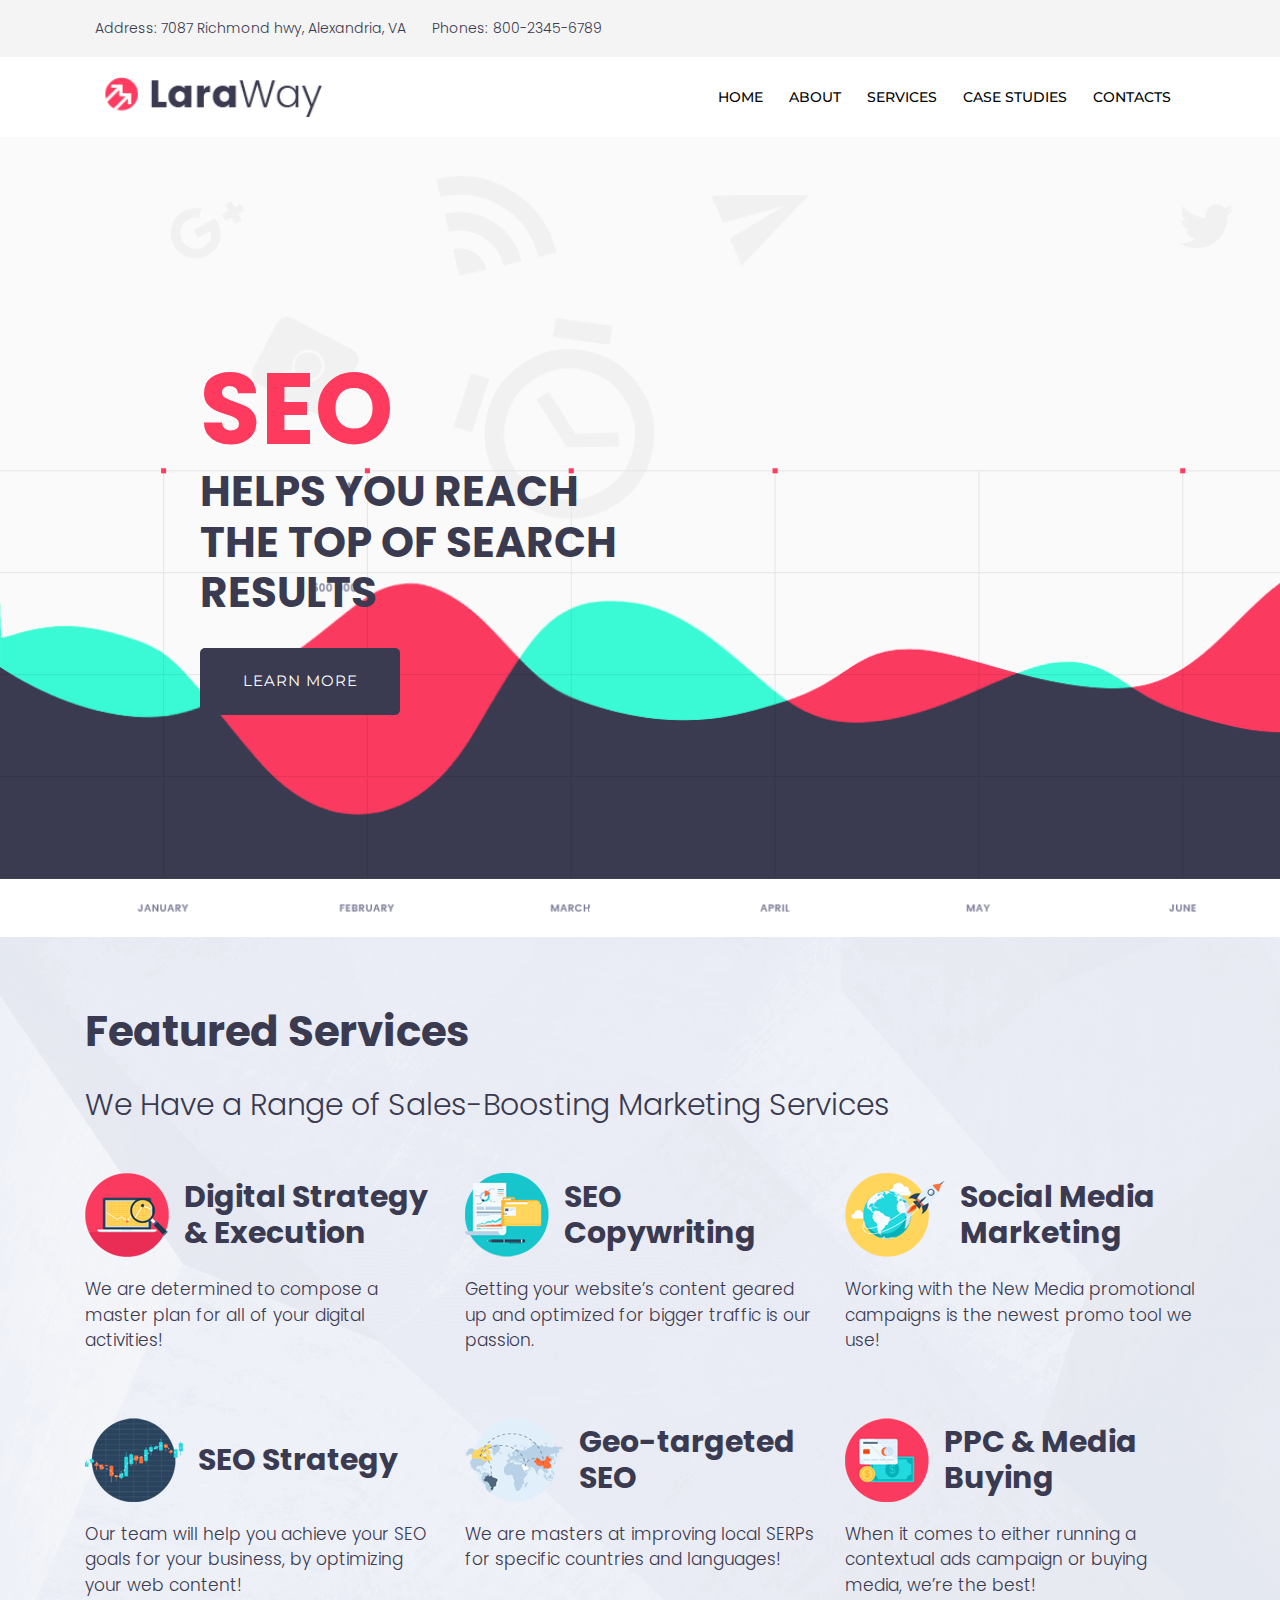
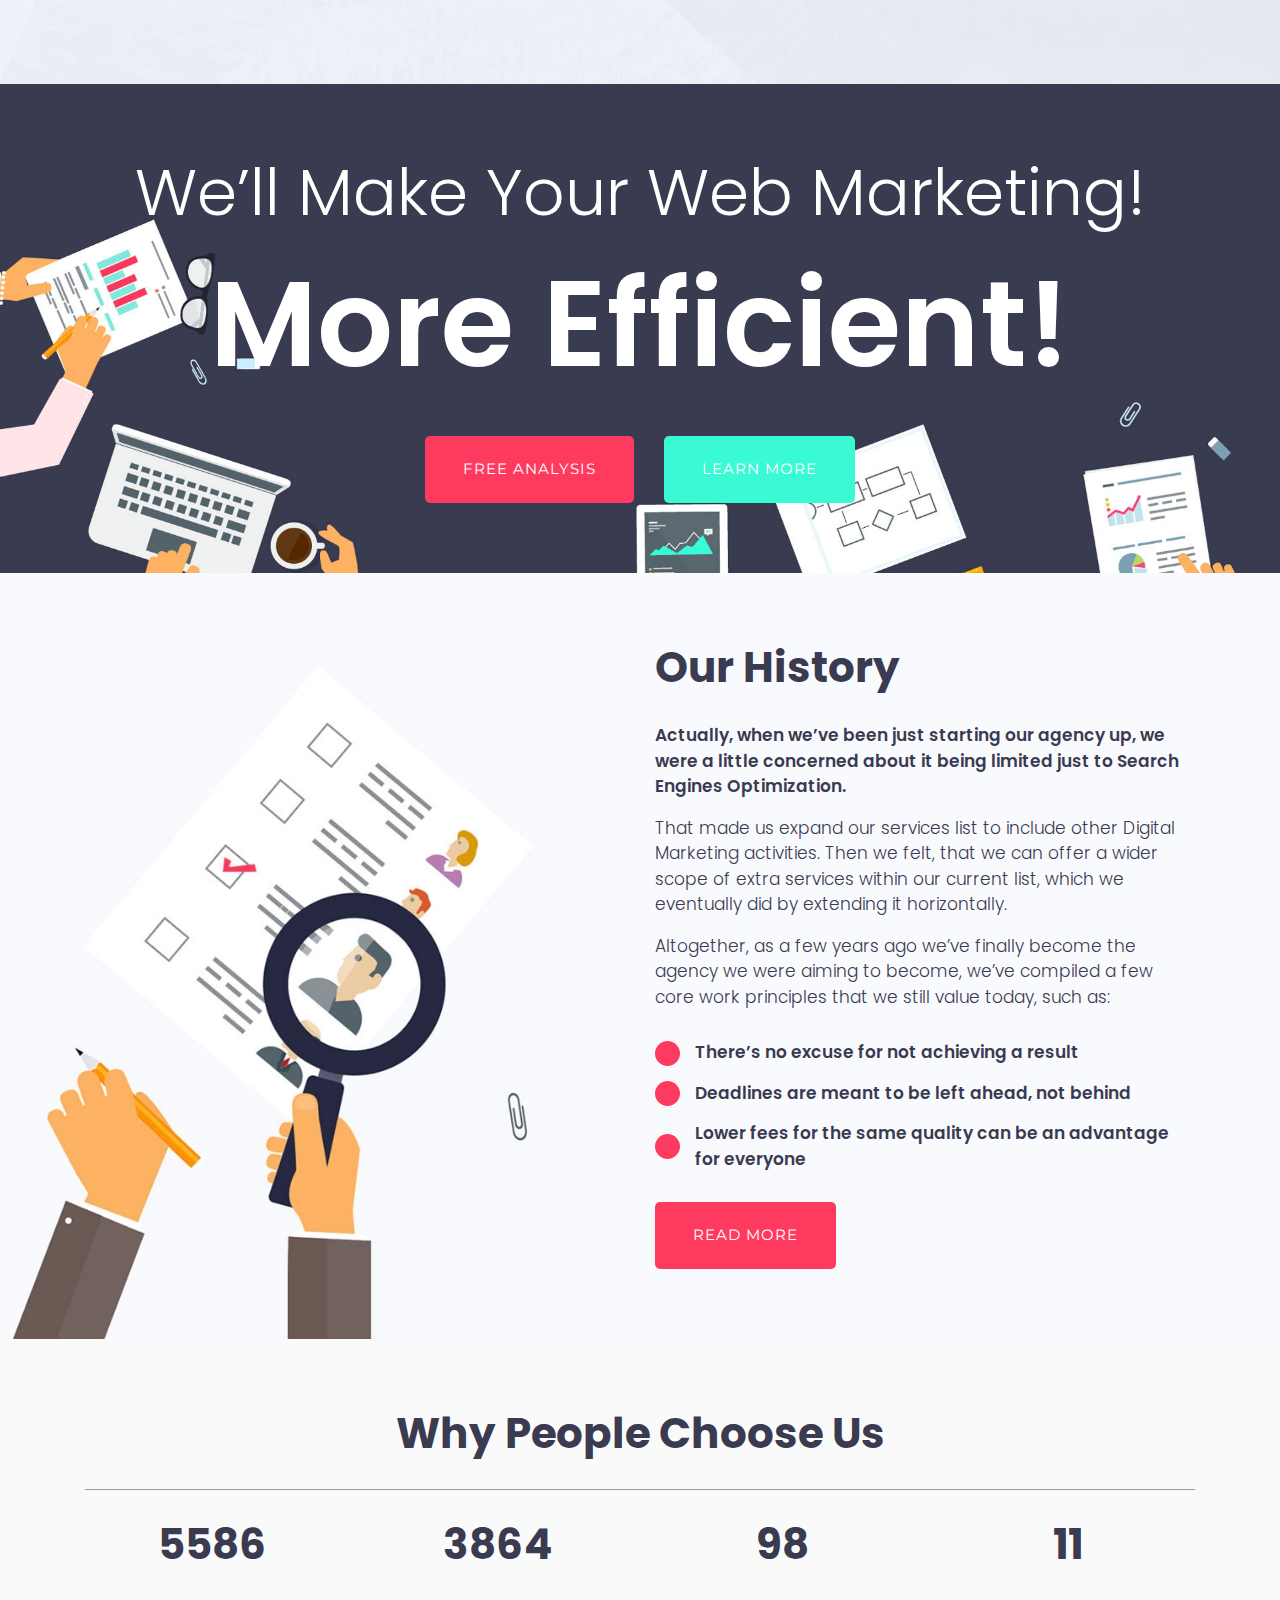
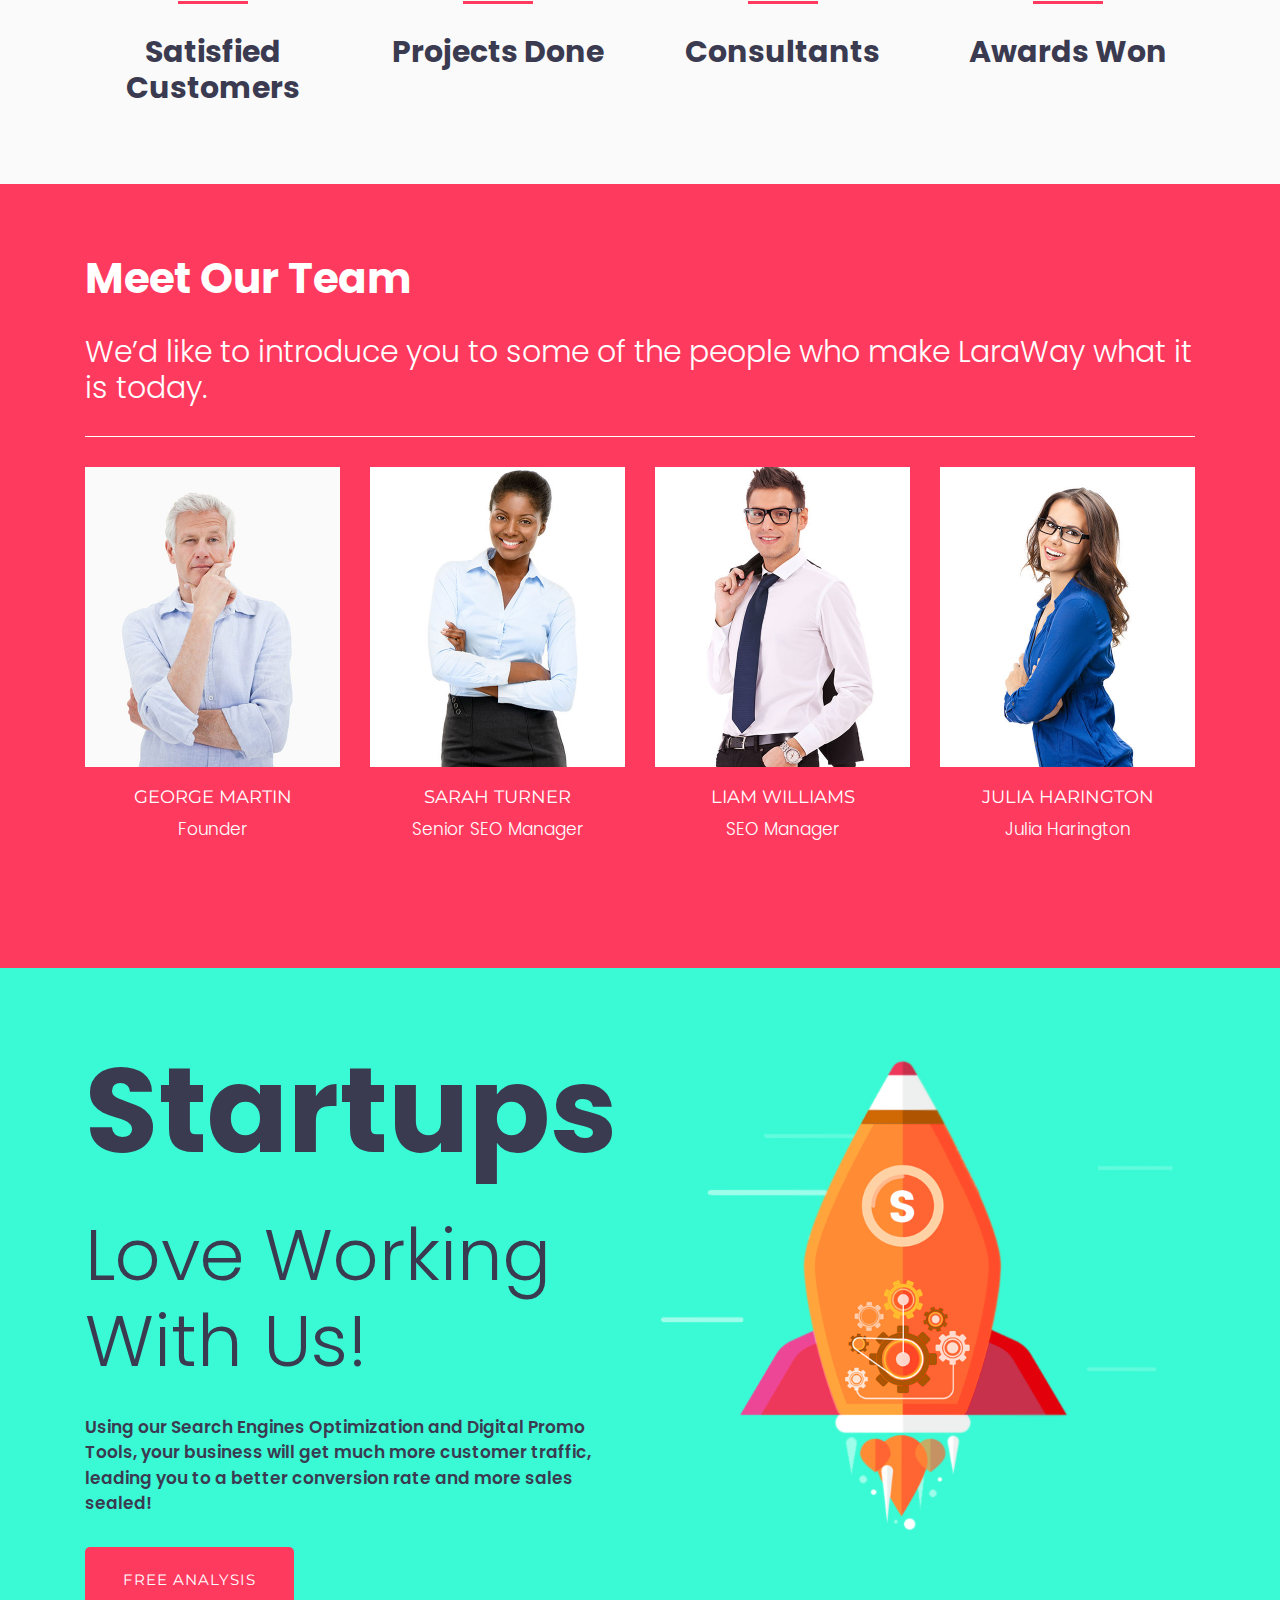
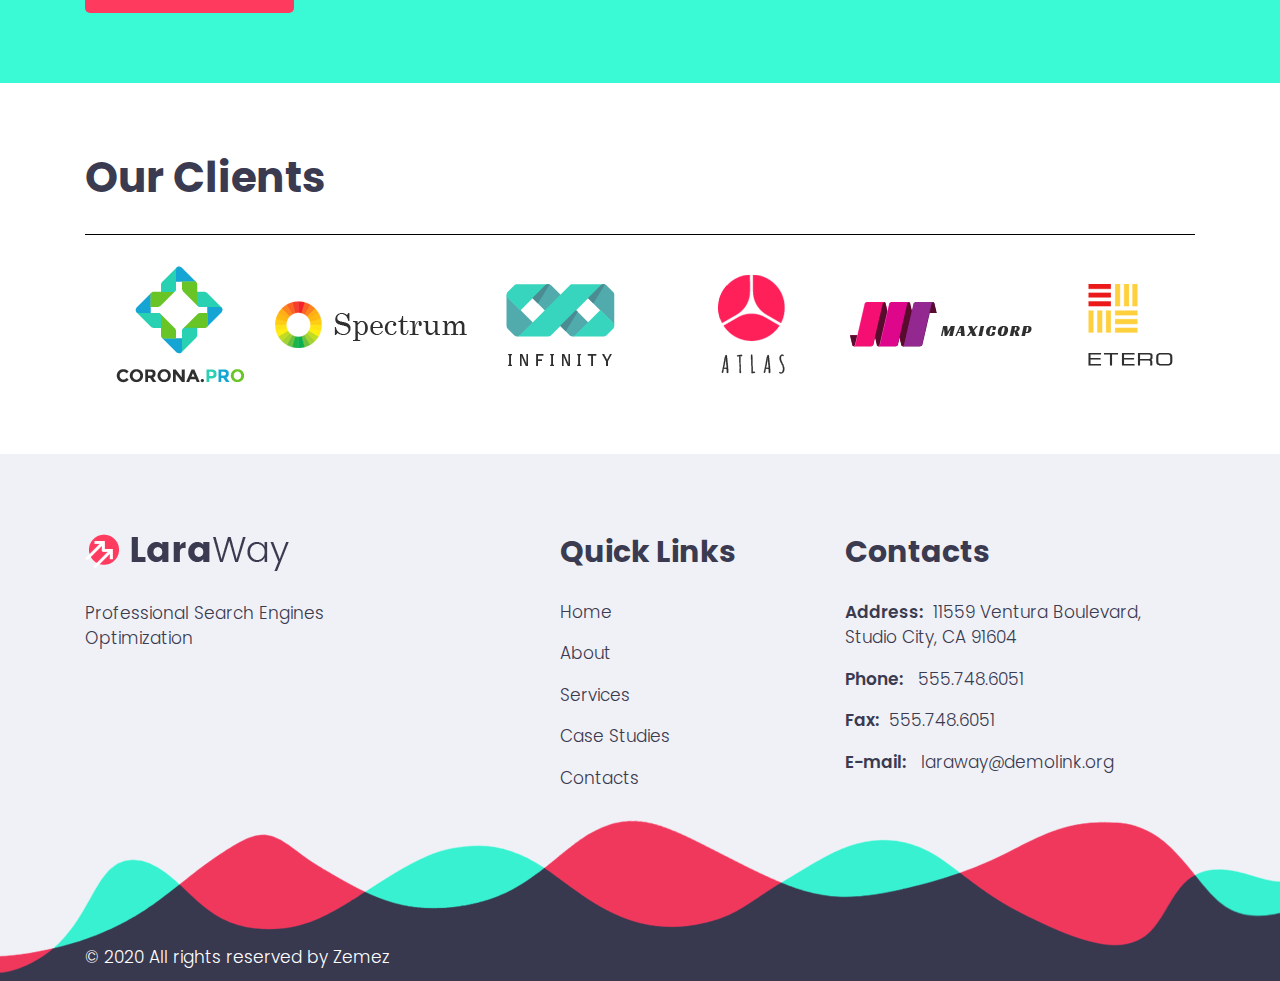
<file: index.html>
<!DOCTYPE html>
<html lang="en">
<head>
    <meta charset="UTF-8">
    <meta name="viewport" content="width=device-width, initial-scale=1.0, maximum-scale=1.0, minimum-scale=1.0, user-scalable=no">
    <title></title>
    <!--Fonts-->
    <link href="https://fonts.googleapis.com/css?family=Montserrat:100,300,400,600,700" rel="stylesheet">
    <link href="https://fonts.googleapis.com/css?family=Roboto:300,400,500,700,900&display=swap" rel="stylesheet">
    <link href="https://fonts.googleapis.com/css?family=Poppins:200,300,400,500,600,700,800&display=swap" rel="stylesheet">
    <!--Jquery-->
    <script src="./vendor/jquery/jquery.min.js"></script>
    <!--Bootstrap 4-->
    <script src="./vendor/bootstrap/bootstrap.min.js"></script>
    <link rel="stylesheet" href="./vendor/bootstrap/bootstrap.min.css">
    <!--Font Awesome-->
    <link rel="stylesheet" href="https://use.fontawesome.com/releases/v5.7.0/css/all.css"
          integrity="sha384-lZN37f5QGtY3VHgisS14W3ExzMWZxybE1SJSEsQp9S+oqd12jhcu+A56Ebc1zFSJ" crossorigin="anonymous">
    <!--Owl Carousel-->
    <script src="./js/owl.carousel.min.js"></script>
    <link rel="stylesheet" href="./css/owl.carousel.css">
    <link rel="stylesheet" href="./css/owl.theme.default.css">
    <!--wow-->
    <link rel="stylesheet" href="./css/animate.css">
    <script src="./js/wow.js"></script>
    <!--Scripts-->
    <script src="./js/scripts.js"></script>
    <!--Styles-->
    <link rel="stylesheet" href="./css/main.css">
</head>
<body class="page-home transition" id="body">
<main>
    <header class="contact-line">
    <div class="container d-flex flex-column flex-sm-row justify-content-between align-items-center">
        <address class="d-flex flex-column flex-sm-row align-items-center">
            <div class="address mr-0 mr-sm-3 d-flex flex-row align-items-center">
                <i class="fas fa-map-marker-alt"></i>
                <p class="section-info m-0">Address: 7087 Richmond hwy, Alexandria, VA</p>
            </div>
            <div class="phone d-flex flex-row align-items-center">
                <i class="fas fa-phone"></i>
                <p class="section-info m-0">Phones:<a href="tel:+">800-2345-6789</a></p>
            </div>
        </address>
        <div class="social-group">
            <ul class="list-unstyled list-inline">
                <li class="list-inline-item"><a href=""><i class="fab fa-facebook-f"></i></a></li>
                <li class="list-inline-item"><a href=""><i class="fab fa-twitter"></i></a></li>
                <li class="list-inline-item"><a href=""><i class="fab fa-youtube"></i></a></li>
                <li class="list-inline-item"><a href=""><i class="fab fa-pinterest-p"></i></a></li>
            </ul>
        </div>
    </div>
</header>
    <nav class="navbar navbar-expand-lg" id="siteNav">
    <div class="container">
        <a class="navbar-brand pl-3" href="https://arman-aleksanyan.github.io/laraway/"><img src="./img/brand-logo.webp"></a>
        <div class="navbar-toggler" data-toggle="collapse" data-target="#navbarNav"
             aria-controls="navbarNav"
             aria-expanded="false"
             aria-label="Toggle navigation">
            <div class="toggle">
                <div class="bar"></div>
            </div>
        </div>
        <div class="collapse navbar-collapse pr-lg-3" id="navbarNav">
            <ul class="navbar-nav">
                <li class="nav-item"><a class="nav-link" href="https://arman-aleksanyan.github.io/laraway/">HOME</a></li>
                <li class="nav-item"><a class="nav-link" href="https://arman-aleksanyan.github.io/laraway/about">ABOUT</a></li>
                <li class="nav-item"><a class="nav-link" href="https://arman-aleksanyan.github.io/laraway/services">SERVICES</a></li>
                <li class="nav-item"><a class="nav-link" href="https://arman-aleksanyan.github.io/laraway/case-studies">CASE STUDIES</a></li>
                <li class="nav-item"><a class="nav-link" href="https://arman-aleksanyan.github.io/laraway/contact">CONTACTS</a></li>
            </ul>
        </div>
    </div>
</nav>
    <section class="hero">
        <div class="container-fluid p-0 h-100">
            <div id="carouselExampleIndicators" class="carousel h-100 slide" data-ride="carousel">
                <ol class="carousel-indicators">
                    <li data-target="#carouselExampleIndicators" data-slide-to="0" class="active"></li>
                    <li data-target="#carouselExampleIndicators" data-slide-to="1"></li>
                    <li data-target="#carouselExampleIndicators" data-slide-to="2"></li>
                </ol>
                <div class="carousel-inner h-100">
                    <div class="carousel-item carousel-item-1 active">
                        <div class="carousel-item-wrap">
                            <h1>
                                SEO
                            </h1>
                            <h2 class="section-title">
                                HELPS YOU REACH THE TOP OF SEARCH RESULTS
                            </h2>
                            <button class="green-button"  onclick="window.location.href='https://arman-aleksanyan.github.io/laraway/about'">
                                learn more
                            </button>
                        </div>
                    </div>
                    <div class="carousel-item carousel-item-2">
                        <div class="carousel-item-wrap">
                            <h1 style="color: #FFFFFF">
                                Search Engines
                            </h1>
                            <h2 class="section-title">
                                NEED UNIQUE CONTENT
                            </h2>
                            <button class="green-button"  onclick="window.location.href='https://arman-aleksanyan.github.io/laraway/about'">
                                learn more
                            </button>
                        </div>
                    </div>
                    <div class="carousel-item carousel-item-3">
                        <div class="carousel-item-wrap">
                            <h1>
                                MID & LONG TERM
                            </h1>
                            <h2 class="section-title">
                                PROMOTIONAL CAMPAIGNS
                            </h2>
                            <button class="green-button"  onclick="window.location.href='https://arman-aleksanyan.github.io/laraway/about'">
                                learn more
                            </button>
                        </div>
                    </div>
                </div>
            </div>
        </div>
    </section>
    <section class="featured-services">
        <div class="container">
            <h2 class="section-title">
                Featured Services
            </h2>
            <h3 class="section-title-secondary">
                <span>
                    We Have a Range of Sales-Boosting Marketing Services
                </span>
            </h3>
            <div class="row">
                <div class="col-12 col-sm-4 mb-5">
                    <div class="featured-service-header">
                        <div class="icon">
                            <img src="./img/featured-service-icon-1.webp" alt="icon"></div>
                        <h3 class="section-title-secondary">
                            Digital Strategy & Execution
                        </h3>
                    </div>
                    <p class="section-info">
                        We are determined to compose a master plan for all of your digital activities!
                    </p>
                </div>
                <div class="col-12 col-sm-4 mb-5">
                    <div class="featured-service-header">
                        <div class="icon">
                            <img src="./img/featured-service-icon-2.webp" alt="icon"></div>
                        <h3 class="section-title-secondary">
                            SEO Copywriting
                        </h3>
                    </div>
                    <p class="section-info">
                        Getting your website’s content geared up and optimized for bigger traffic is our passion.
                    </p>
                </div>
                <div class="col-12 col-sm-4 mb-5">
                    <div class="featured-service-header">
                        <div class="icon">
                            <img src="./img/featured-service-icon-3.webp" alt="icon"></div>
                        <h3 class="section-title-secondary">
                            Social Media Marketing
                        </h3>
                    </div>
                    <p class="section-info">
                        Working with the New Media promotional campaigns is the newest promo tool we use!
                    </p>
                </div>
                <div class="col-12 col-sm-4 mb-5 mb-sm-0">
                    <div class="featured-service-header">
                        <div class="icon">
                            <img src="./img/featured-service-icon-4.webp" alt="icon"></div>
                        <h3 class="section-title-secondary">
                            SEO Strategy
                        </h3>
                    </div>
                    <p class="section-info">
                        Our team will help you achieve your SEO goals for your business, by optimizing your web content!
                    </p>
                </div>
                <div class="col-12 col-sm-4 mb-5 mb-sm-0">
                    <div class="featured-service-header">
                        <div class="icon">
                            <img src="./img/featured-service-icon-5.webp" alt="icon"></div>
                        <h3 class="section-title-secondary">
                            Geo-targeted SEO
                        </h3>
                    </div>
                    <p class="section-info">
                        We are masters at improving local SERPs for specific countries and languages!
                    </p>
                </div>
                <div class="col-12 col-sm-4">
                    <div class="featured-service-header">
                        <div class="icon">
                            <img src="./img/featured-service-icon-6.webp" alt="icon"></div>
                        <h3 class="section-title-secondary">
                            PPC & Media Buying
                        </h3>
                    </div>
                    <p class="section-info">
                        When it comes to either running a contextual ads campaign or buying media, we’re the best!
                    </p>
                </div>
            </div>
        </div>
    </section>
    <section class="more-efficient">
        <div class="container">
            <h2>
                We’ll Make Your Web Marketing!
            </h2>
            <h1>
                More Efficient!
            </h1>
            <div class="more-efficient-buttons">
                <button class="red-button">
                    free analysis
                </button>
                <button class="green-button"  onclick="window.location.href='https://arman-aleksanyan.github.io/laraway/about'">
                    learn more
                </button>
            </div>
        </div>
    </section>
    <section class="our-history">
        <div class="container">
            <div class="col-12 col-sm-6 offset-sm-6">
                <h2 class="section-title">
                    Our History
                </h2>
                <p class="section-info">
                    <span>
                        Actually, when we’ve been just starting our agency up, we were a little concerned about it being limited just to Search Engines Optimization.
                    </span>
                </p>
                <p class="section-info">
                    That made us expand our services list to include other Digital Marketing activities. Then we felt,
                    that we can offer a wider scope of extra services within our current list, which we eventually did
                    by extending it horizontally.
                </p>
                <p class="section-info">
                    Altogether, as a few years ago we’ve finally become the agency we were aiming to become, we’ve
                    compiled a few core work principles that we still value today, such as:
                </p>
                <ul class="list-unstyled">
                    <li>
                        <div class="icon">
                            <i class="fas fa-check"></i>
                        </div>
                        <p class="section-info">
    <span>
There’s no excuse for not achieving a result
    </span>
                        </p>
                    </li>
                    <li>
                        <div class="icon">
                            <i class="fas fa-check"></i>
                        </div>
                        <p class="section-info">
    <span>
Deadlines are meant to be left ahead, not behind
    </span>
                        </p>
                    </li>
                    <li>
                        <div class="icon">
                            <i class="fas fa-check"></i>
                        </div>
                        <p class="section-info">
                     <span>
Lower fees for the same quality can be an advantage for everyone
                     </span>
                        </p>
                    </li>
                </ul>
                <button class="red-button">read more</button>
            </div>
        </div>
    </section>
    <section class="why-choose-us">
        <div class="container">
            <h2 class="section-title" style="border-bottom: 1px solid #9c9c9c; padding-bottom: 30px;">
                Why People Choose Us
            </h2>
            <div class="row">
                <div class="col-12 col-sm-3 mb-5 mb-sm-0">
                    <i class="far fa-smile"></i>
                    <h2 class="section-title">
                        5586
                    </h2>
                    <div class="why-choose-us-line"></div>
                    <h3 class="section-title-secondary">
                        Satisfied Customers
                    </h3>
                </div>
                <div class="col-12 col-sm-3 mb-5 mb-sm-0">
                    <i class="fas fa-briefcase"></i>
                    <h2 class="section-title">
                        3864
                    </h2>
                    <div class="why-choose-us-line"></div>
                    <h3 class="section-title-secondary">
                        Projects Done
                    </h3>
                </div>
                <div class="col-12 col-sm-3 mb-5 mb-sm-0">
                    <i class="fas fa-user-friends"></i>
                    <h2 class="section-title">
                        98
                    </h2>
                    <div class="why-choose-us-line"></div>
                    <h3 class="section-title-secondary">
                        Consultants
                    </h3>
                </div>
                <div class="col-12 col-sm-3">
                    <i class="far fa-star"></i>
                    <h2 class="section-title">
                        11
                    </h2>
                    <div class="why-choose-us-line"></div>
                    <h3 class="section-title-secondary">
                        Awards Won
                    </h3>
                </div>
            </div>
        </div>
    </section>
    <section class="our-team">
        <div class="container">
            <h2 class="section-title">
                Meet Our Team
            </h2>
            <h3 class="section-title-secondary">
                <span>
                We’d like to introduce you to some of the people who make LaraWay what it is today.</span>
            </h3>
            <div class="row">
                <div class="col-12 col-sm-3">
                    <div class="team-member-img-1"></div>
                    <h5 class="section-info-secondary">
                        George Martin
                    </h5>
                    <p class="section-info">
                        Founder
                    </p>
                    <ul class="list-unstyled list-inline">
                        <li class="list-inline-item"><a href=""><i class="fab fa-facebook-f"></i></a></li>
                        <li class="list-inline-item"><a href=""><i class="fab fa-twitter"></i></a></li>
                        <li class="list-inline-item"><a href=""><i class="fab fa-instagram"></i></a></li>
                    </ul>
                </div>
                <div class="col-12 col-sm-3">
                    <div class="team-member-img-2"></div>
                    <h5 class="section-info-secondary">
                        Sarah Turner
                    </h5>
                    <p class="section-info">
                        Senior SEO Manager
                    </p>
                    <ul class="list-unstyled list-inline">
                        <li class="list-inline-item"><a href=""><i class="fab fa-facebook-f"></i></a></li>
                        <li class="list-inline-item"><a href=""><i class="fab fa-twitter"></i></a></li>
                        <li class="list-inline-item"><a href=""><i class="fab fa-instagram"></i></a></li>
                    </ul>
                </div>
                <div class="col-12 col-sm-3">
                    <div class="team-member-img-3"></div>
                    <h5 class="section-info-secondary">
                        Liam Williams
                    </h5>
                    <p class="section-info">
                        SEO Manager
                    </p>
                    <ul class="list-unstyled list-inline">
                        <li class="list-inline-item"><a href=""><i class="fab fa-facebook-f"></i></a></li>
                        <li class="list-inline-item"><a href=""><i class="fab fa-twitter"></i></a></li>
                        <li class="list-inline-item"><a href=""><i class="fab fa-instagram"></i></a></li>
                    </ul>
                </div>
                <div class="col-12 col-sm-3">
                    <div class="team-member-img-4"></div>
                    <h5 class="section-info-secondary">
                        Julia Harington
                    </h5>
                    <p class="section-info">
                        Julia Harington
                    </p>
                    <ul class="list-unstyled list-inline">
                        <li class="list-inline-item"><a href=""><i class="fab fa-facebook-f"></i></a></li>
                        <li class="list-inline-item"><a href=""><i class="fab fa-twitter"></i></a></li>
                        <li class="list-inline-item"><a href=""><i class="fab fa-instagram"></i></a></li>
                    </ul>
                </div>
            </div>
        </div>
    </section>
    <section class="startups">
        <div class="container">
            <div class="row">
                <div class="col-12 col-sm-6">
                    <h1>
                        Startups
                    </h1>
                    <h2>
                        Love Working With Us!
                    </h2>
                    <p class="section-info">
                <span>Using our Search Engines Optimization and Digital Promo Tools, your business will get much more customer traffic, leading you to a better conversion rate and more sales sealed!
</span>
                    </p>
                    <button class="red-button"  onclick="window.location.href='https://arman-aleksanyan.github.io/laraway/contact'">free analysis</button>
                </div>
                <div class="col-12 col-sm-6">
                    <img src="./img/startups-img.webp" alt="startups">
                </div>
            </div>
        </div>
    </section>
    <section class="our-clients">
        <div class="container">
            <h2 class="section-title">
                Our Clients
            </h2>
            <div class="row">
                <div class="col-12 col-sm-2 text-center mb-5 mb-sm-0">
                    <img src="./img/client-logo-1.webp" alt="client">
                </div>
                <div class="col-12 col-sm-2 text-center mb-5 mb-sm-0">
                    <img src="./img/client-logo-2.webp" alt="client">
                </div>
                <div class="col-12 col-sm-2 text-center mb-5 mb-sm-0">
                    <img src="./img/client-logo-3.webp" alt="client">
                </div>
                <div class="col-12 col-sm-2 text-center mb-5 mb-sm-0">
                    <img src="./img/client-logo-4.webp" alt="client">
                </div>
                <div class="col-12 col-sm-2 text-center mb-5 mb-sm-0">
                    <img src="./img/client-logo-5.webp" alt="client">
                </div>
                <div class="col-12 col-sm-2 text-center">
                    <img src="./img/client-logo-6.webp" alt="client">
                </div>
            </div>
        </div>
    </section>
    <footer>
    <div class="container">
        <div class="row">
            <div class="col-12 col-sm-4">
                <a href="https://arman-aleksanyan.github.io/laraway/">
                    <img src="./img/brand-logo.webp" alt="logo">
                </a>
                <p class="section-info">
                    Professional Search Engines Optimization
                </p>
            </div>
            <div class="col-12 col-sm-3 offset-sm-1">
                <h3 class="section-title-secondary">
                    Quick Links
                </h3>
                <ul class="list-unstyled">
                    <li><a href="https://arman-aleksanyan.github.io/laraway/">
                            <p class="section-info">Home</p>
                        </a></li>
                    <li><a href="https://arman-aleksanyan.github.io/laraway/about">
                            <p class="section-info">About</p>
                        </a></li>
                    <li><a href="https://arman-aleksanyan.github.io/laraway/services">
                            <p class="section-info">Services</p>
                        </a></li>
                    <li><a href="https://arman-aleksanyan.github.io/laraway/case-studies">
                            <p class="section-info">Case Studies</p>
                        </a></li>
                    <li><a href="https://arman-aleksanyan.github.io/laraway/contact">
                            <p class="section-info">Contacts</p>
                        </a></li>
                </ul>
            </div>
            <div class="col-12 col-sm-4">
                <h3 class="section-title-secondary">
                    Contacts
                </h3>
                <address>
                    <ul class="list-unstyled">
                        <li>
                            <p class="section-info">
                                <span>Address:</span>11559 Ventura Boulevard, Studio City, CA 91604
                            </p>
                        </li>
                        <li>
                            <p class="section-info">
                                <span>Phone:</span> <a href="tel:+">555.748.6051</a>
                            </p>
                        </li>
                        <li>
                            <p class="section-info">
                                <span>Fax:</span><a href="">555.748.6051</a>
                            </p>
                        </li>
                        <li>
                            <p class="section-info">
                                <span>E-mail:</span> <a href="mailto:">laraway@demolink.org</a>
                            </p>
                        </li>
                    </ul>
                </address>
                <ul class="list-unstyled list-inline social-group">
                    <li class="list-inline-item"><a href=""><i class="fab fa-facebook-f"></i></a></li>
                    <li class="list-inline-item"><a href=""><i class="fab fa-twitter"></i></a></li>
                    <li class="list-inline-item"><a href=""><i class="fab fa-vimeo-v"></i></a></li>
                    <li class="list-inline-item"><a href=""><i class="fab fa-youtube"></i></a></li>
                </ul>
            </div>
        </div>
        <div class="copyright">
            <p class="section-info">
                © 2020 All rights reserved by Zemez
            </p>
        </div>
    </div>
</footer>
</main>
<script>
    $(document).ready(function () {
        $('.owl-carousel').owlCarousel({
            loop: true,
            margin: 10,
            nav: true,
            responsive: {
                0: {
                    items: 1
                },
                1000: {
                    items: 3
                }
            }
        });
        new WOW().init();
    })
</script>
</body>
</html>
</file>
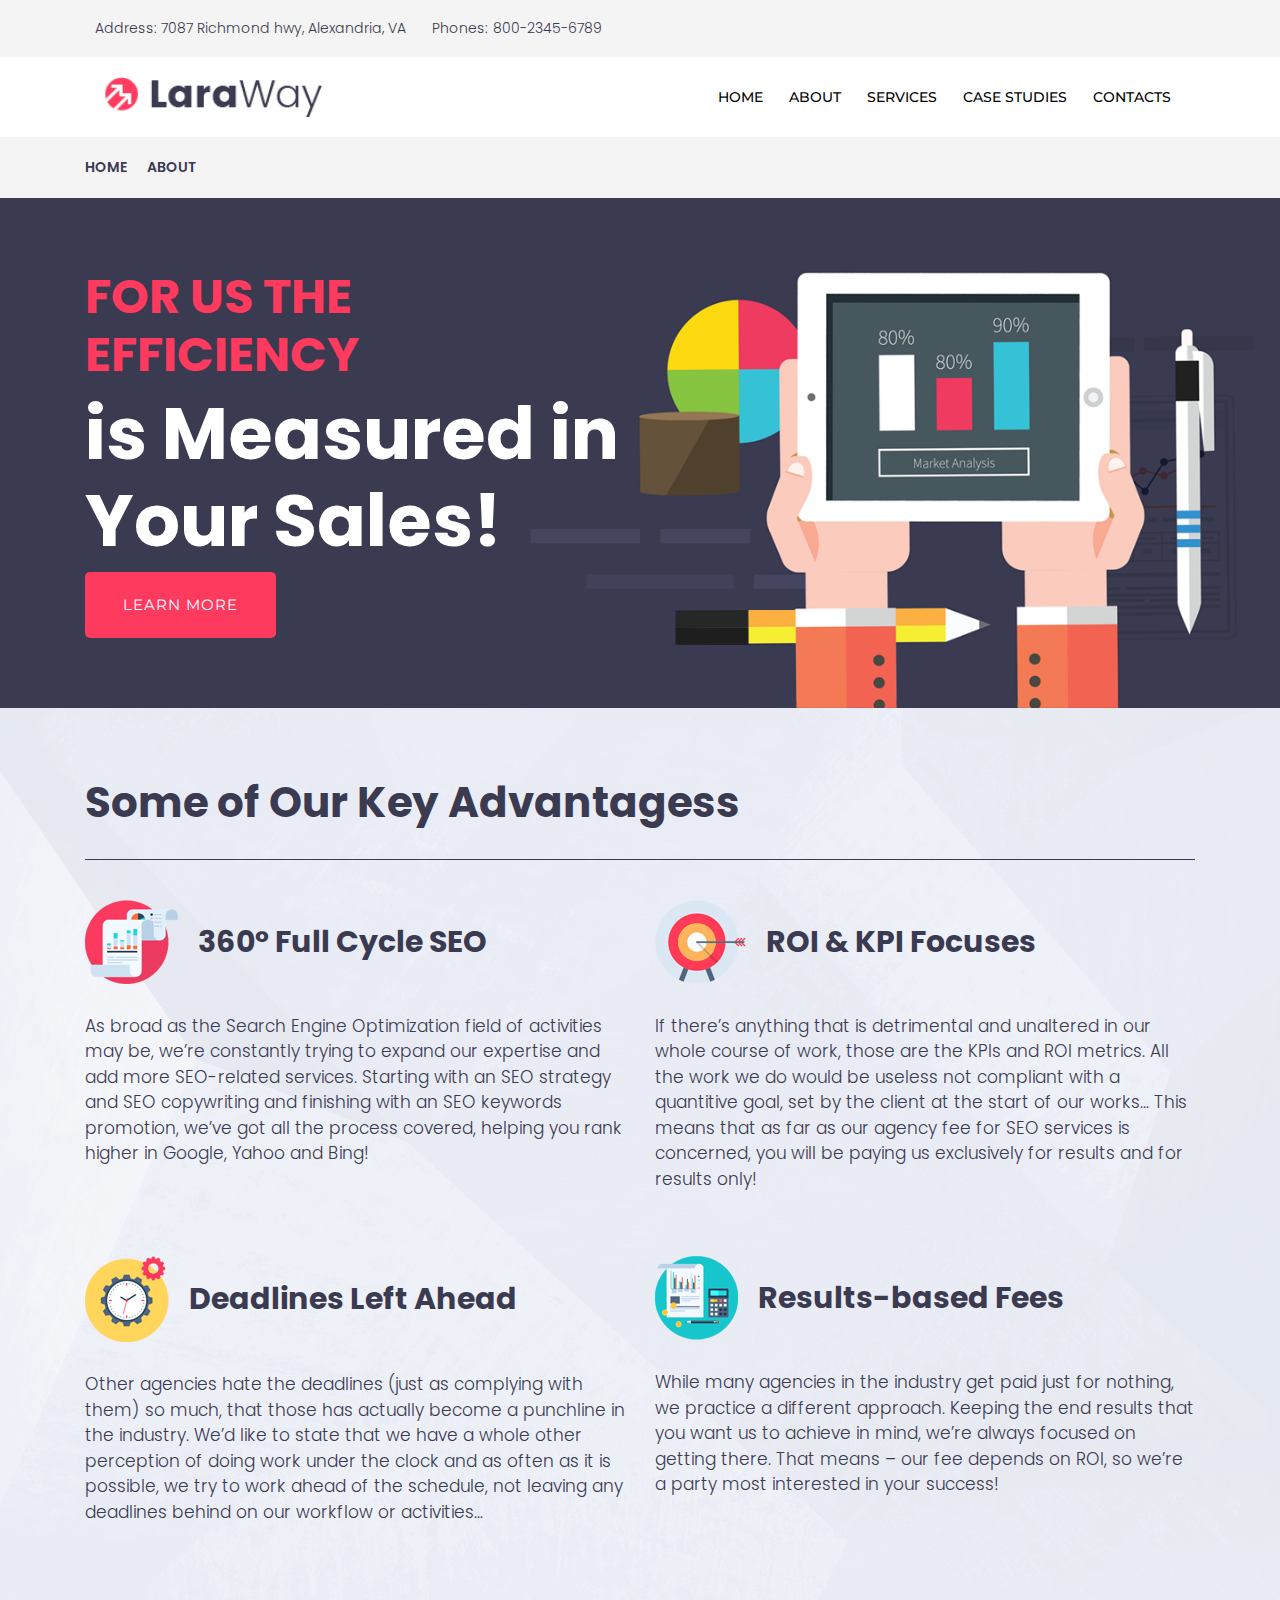
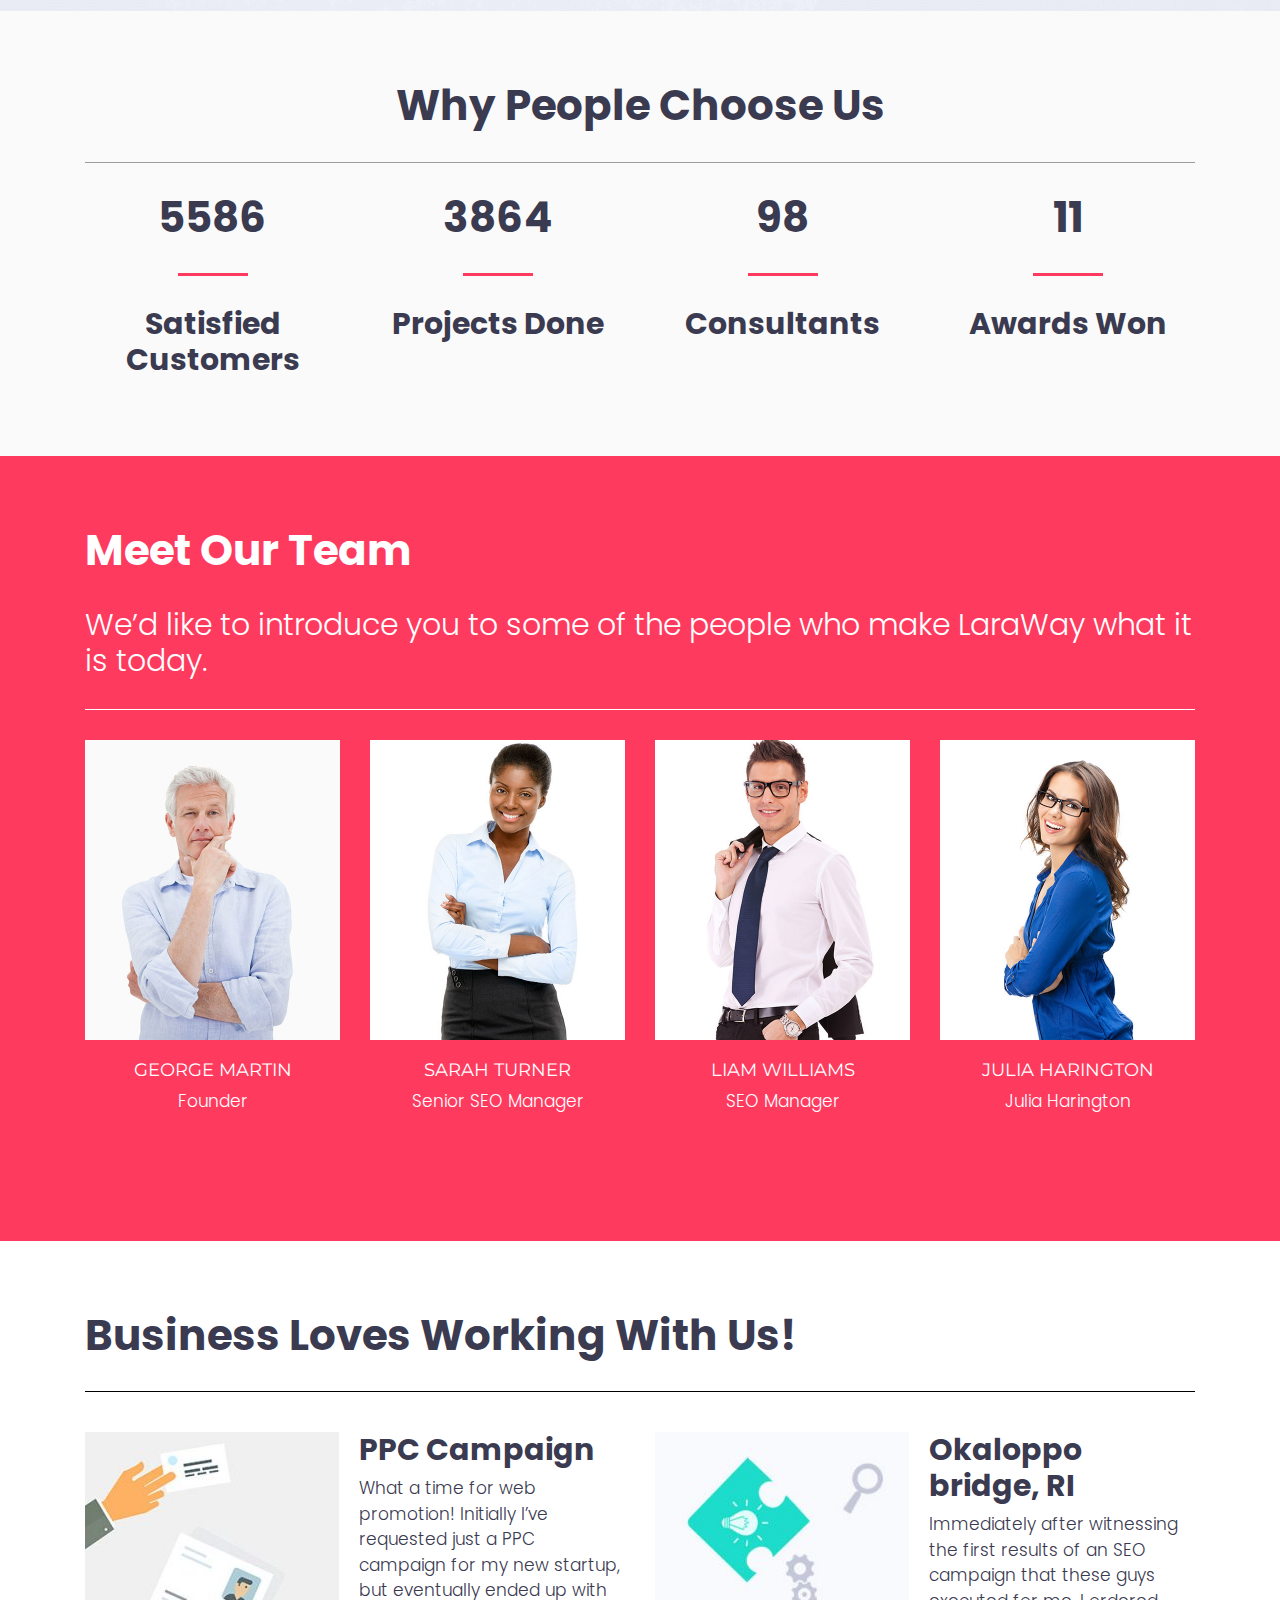
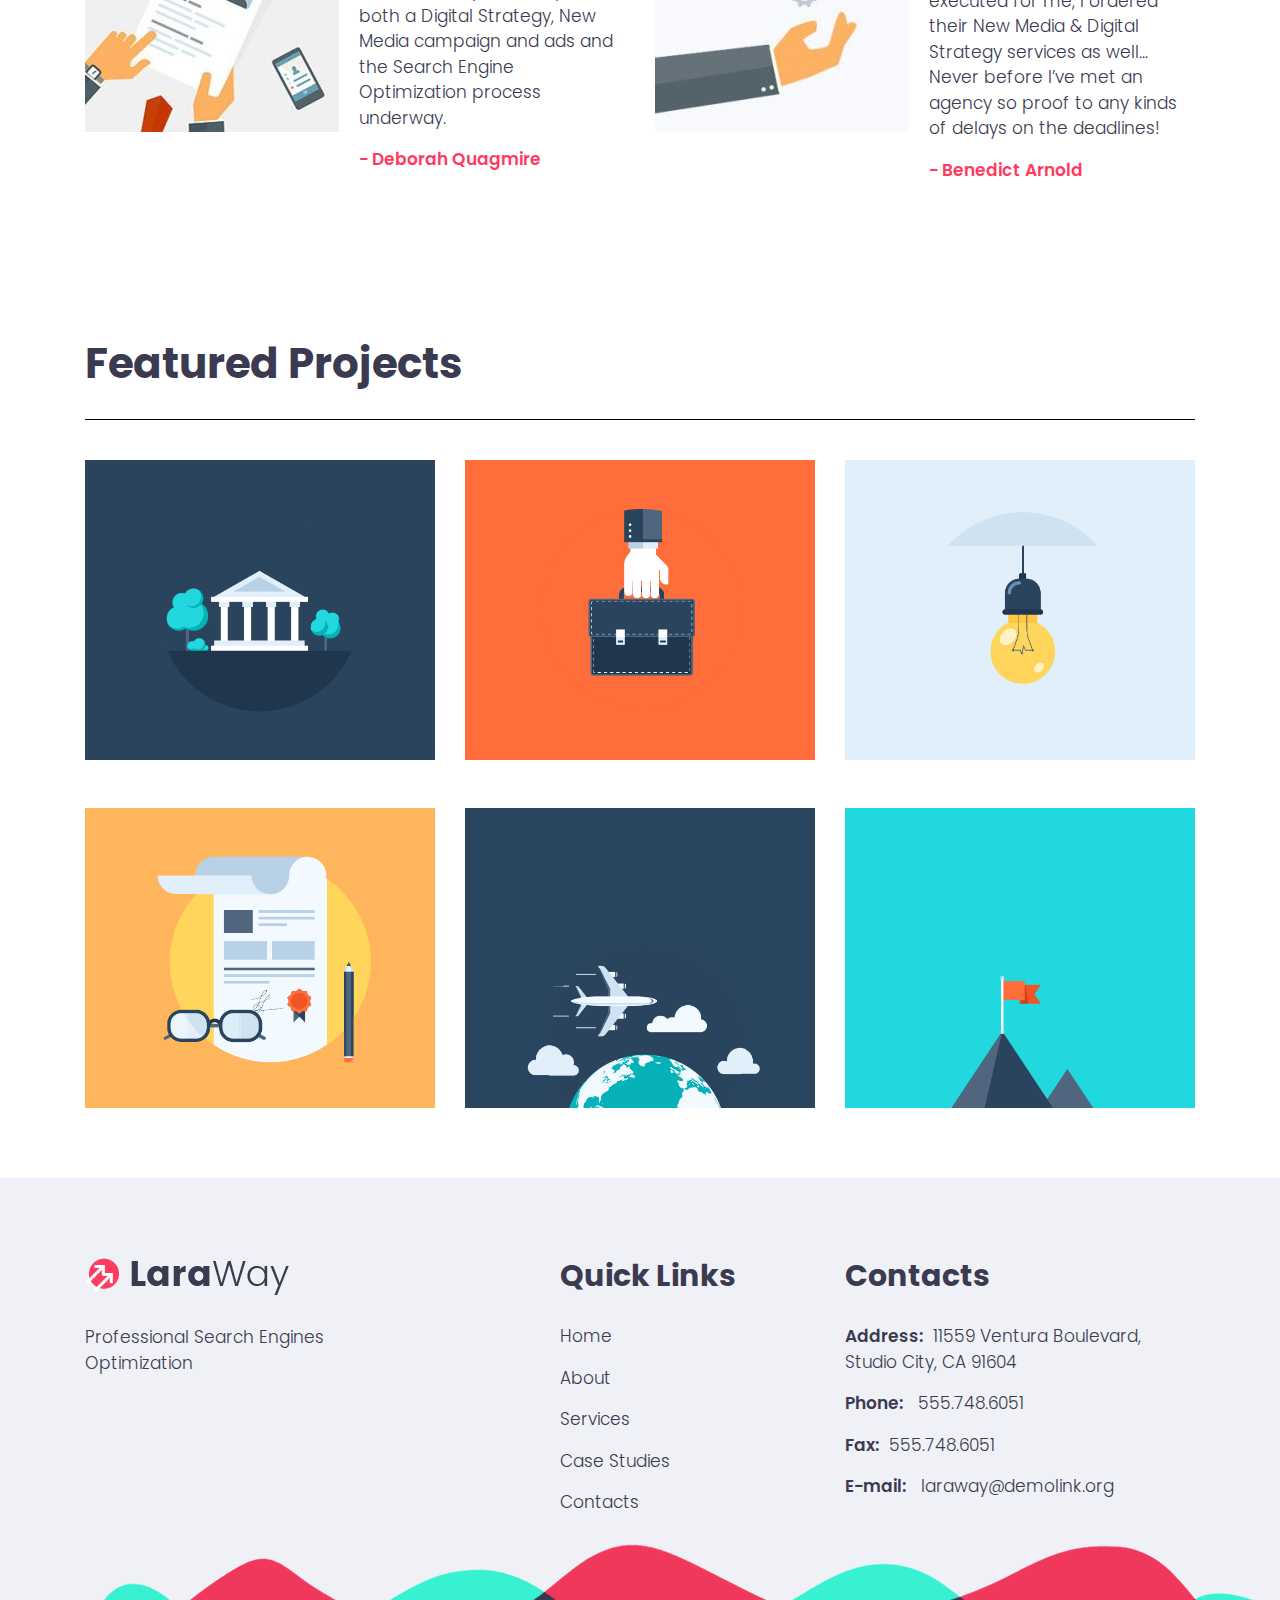
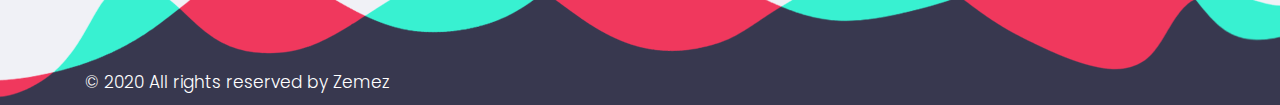
<file: about.html>
<!DOCTYPE html>
<html lang="en">
<head>
    <meta charset="UTF-8">
    <meta name="viewport" content="width=device-width, initial-scale=1.0, maximum-scale=1.0, minimum-scale=1.0, user-scalable=no">
    <title></title>
    <!--Fonts-->
    <link href="https://fonts.googleapis.com/css?family=Montserrat:100,300,400,600,700" rel="stylesheet">
    <link href="https://fonts.googleapis.com/css?family=Roboto:300,400,500,700,900&display=swap" rel="stylesheet">
    <link href="https://fonts.googleapis.com/css?family=Poppins:200,300,400,500,600,700,800&display=swap" rel="stylesheet">
    <!--Jquery-->
    <script src="./vendor/jquery/jquery.min.js"></script>
    <!--Bootstrap 4-->
    <script src="./vendor/bootstrap/bootstrap.min.js"></script>
    <link rel="stylesheet" href="./vendor/bootstrap/bootstrap.min.css">
    <!--Font Awesome-->
    <link rel="stylesheet" href="https://use.fontawesome.com/releases/v5.7.0/css/all.css"
          integrity="sha384-lZN37f5QGtY3VHgisS14W3ExzMWZxybE1SJSEsQp9S+oqd12jhcu+A56Ebc1zFSJ" crossorigin="anonymous">
    <!--Owl Carousel-->
    <script src="./js/owl.carousel.min.js"></script>
    <link rel="stylesheet" href="./css/owl.carousel.css">
    <link rel="stylesheet" href="./css/owl.theme.default.css">
    <!--wow-->
    <link rel="stylesheet" href="./css/animate.css">
    <script src="./js/wow.js"></script>
    <!--Scripts-->
    <script src="./js/scripts.js"></script>
    <!--Styles-->
    <link rel="stylesheet" href="./css/main.css">
</head>
<body class="page-about">
<header class="contact-line">
    <div class="container d-flex flex-column flex-sm-row justify-content-between align-items-center">
        <address class="d-flex flex-column flex-sm-row align-items-center">
            <div class="address mr-0 mr-sm-3 d-flex flex-row align-items-center">
                <i class="fas fa-map-marker-alt"></i>
                <p class="section-info m-0">Address: 7087 Richmond hwy, Alexandria, VA</p>
            </div>
            <div class="phone d-flex flex-row align-items-center">
                <i class="fas fa-phone"></i>
                <p class="section-info m-0">Phones:<a href="tel:+">800-2345-6789</a></p>
            </div>
        </address>
        <div class="social-group">
            <ul class="list-unstyled list-inline">
                <li class="list-inline-item"><a href=""><i class="fab fa-facebook-f"></i></a></li>
                <li class="list-inline-item"><a href=""><i class="fab fa-twitter"></i></a></li>
                <li class="list-inline-item"><a href=""><i class="fab fa-youtube"></i></a></li>
                <li class="list-inline-item"><a href=""><i class="fab fa-pinterest-p"></i></a></li>
            </ul>
        </div>
    </div>
</header>
<nav class="navbar navbar-expand-lg" id="siteNav">
    <div class="container">
        <a class="navbar-brand pl-3" href="https://arman-aleksanyan.github.io/laraway/"><img src="./img/brand-logo.webp"></a>
        <div class="navbar-toggler" data-toggle="collapse" data-target="#navbarNav"
             aria-controls="navbarNav"
             aria-expanded="false"
             aria-label="Toggle navigation">
            <div class="toggle">
                <div class="bar"></div>
            </div>
        </div>
        <div class="collapse navbar-collapse pr-lg-3" id="navbarNav">
            <ul class="navbar-nav">
                <li class="nav-item"><a class="nav-link" href="https://arman-aleksanyan.github.io/laraway/">HOME</a></li>
                <li class="nav-item"><a class="nav-link" href="https://arman-aleksanyan.github.io/laraway/about">ABOUT</a></li>
                <li class="nav-item"><a class="nav-link" href="https://arman-aleksanyan.github.io/laraway/services">SERVICES</a></li>
                <li class="nav-item"><a class="nav-link" href="https://arman-aleksanyan.github.io/laraway/case-studies">CASE STUDIES</a></li>
                <li class="nav-item"><a class="nav-link" href="https://arman-aleksanyan.github.io/laraway/contact">CONTACTS</a></li>
            </ul>
        </div>
    </div>
</nav>
<section class="page-nav">
    <div class="container">
        <p class="section-info">
            <span><a href="https://arman-aleksanyan.github.io/laraway/">HOME</a><i class="fas fa-chevron-right"></i>ABOUT</span>
        </p>
    </div>
</section>
<section class="the-efficiency">
    <div class="container">
        <div class="row">
            <div class="col-12 col-sm-6">
                <h2>
                    FOR US THE EFFICIENCY
                </h2>
                <h1>
                    is Measured in Your Sales!
                </h1>
                <button class="red-button"  onclick="window.location.href='https://arman-aleksanyan.github.io/laraway/services'">
                    learn more
                </button>
            </div>
        </div>
    </div>
</section>
<section class="advantagess">
    <div class="container">
        <h2 class="section-title">
            Some of Our Key Advantagess
        </h2>
        <div class="row">
            <div class="col-12 col-sm-6 mb-5">
                <div class="advantagess-header">
                    <div class="icon">
                        <img src="./img/advantagess-icon-1.png" alt="icon">
                    </div>
                    <h3 class="section-title-secondary">
                        360° Full Cycle SEO
                    </h3>
                </div>
                <p class="section-info">
                    As broad as the Search Engine Optimization field of activities may be, we’re constantly trying to
                    expand our expertise and add more SEO-related services. Starting with an SEO strategy and SEO
                    copywriting and finishing with an SEO keywords promotion, we’ve got all the process covered, helping
                    you rank higher in Google, Yahoo and Bing!
                </p>
            </div>
            <div class="col-12 col-sm-6 mb-5">
                <div class="advantagess-header">
                    <div class="icon">
                        <img src="./img/advantagess-icon-2.png" alt="icon">
                    </div>
                    <h3 class="section-title-secondary">
                        ROI & KPI Focuses
                    </h3>
                </div>
                <p class="section-info">
                    If there’s anything that is detrimental and unaltered in our whole course of work, those are the
                    KPIs and ROI metrics. All the work we do would be useless not compliant with a quantitive goal, set
                    by the client at the start of our works… This means that as far as our agency fee for SEO services
                    is concerned, you will be paying us exclusively for results and for results only!
                </p>
            </div>
            <div class="col-12 col-sm-6 mb-5 mb-sm-0">
                <div class="advantagess-header">
                    <div class="icon">
                        <img src="./img/advantagess-icon-3.png" alt="icon">
                    </div>
                    <h3 class="section-title-secondary">
                        Deadlines Left Ahead
                    </h3>
                </div>
                <p class="section-info">
                    Other agencies hate the deadlines (just as complying with them) so much, that those has actually
                    become a punchline in the industry. We’d like to state that we have a whole other perception of
                    doing work under the clock and as often as it is possible, we try to work ahead of the schedule, not
                    leaving any deadlines behind on our workflow or activities…
                </p>
            </div>
            <div class="col-12 col-sm-6">
                <div class="advantagess-header">
                    <div class="icon">
                        <img src="./img/advantagess-icon-4.png" alt="icon">
                    </div>
                    <h3 class="section-title-secondary">
                        Results-based Fees
                    </h3>
                </div>
                <p class="section-info">
                    While many agencies in the industry get paid just for nothing, we practice a different approach.
                    Keeping the end results that you want us to achieve in mind, we’re always focused on getting there.
                    That means – our fee depends on ROI, so we’re a party most interested in your success!
                </p>
            </div>
        </div>
    </div>
</section>
<section class="why-choose-us">
    <div class="container">
        <h2 class="section-title" style="border-bottom: 1px solid #9c9c9c; padding-bottom: 30px;">
            Why People Choose Us
        </h2>
        <div class="row">
            <div class="col-12 col-sm-3 mb-5 mb-sm-0">
                <i class="far fa-smile"></i>
                <h2 class="section-title">
                    5586
                </h2>
                <div class="why-choose-us-line"></div>
                <h3 class="section-title-secondary">
                    Satisfied Customers
                </h3>
            </div>
            <div class="col-12 col-sm-3 mb-5 mb-sm-0">
                <i class="fas fa-briefcase"></i>
                <h2 class="section-title">
                    3864
                </h2>
                <div class="why-choose-us-line"></div>
                <h3 class="section-title-secondary">
                    Projects Done
                </h3>
            </div>
            <div class="col-12 col-sm-3 mb-5 mb-sm-0">
                <i class="fas fa-user-friends"></i>
                <h2 class="section-title">
                    98
                </h2>
                <div class="why-choose-us-line"></div>
                <h3 class="section-title-secondary">
                    Consultants
                </h3>
            </div>
            <div class="col-12 col-sm-3">
                <i class="far fa-star"></i>
                <h2 class="section-title">
                    11
                </h2>
                <div class="why-choose-us-line"></div>
                <h3 class="section-title-secondary">
                    Awards Won
                </h3>
            </div>
        </div>
    </div>
</section>
<section class="our-team">
    <div class="container">
        <h2 class="section-title">
            Meet Our Team
        </h2>
        <h3 class="section-title-secondary">
                <span>
                We’d like to introduce you to some of the people who make LaraWay what it is today.</span>
        </h3>
        <div class="row">
            <div class="col-12 col-sm-3">
                <div class="team-member-img-1"></div>
                <h5 class="section-info-secondary">
                    George Martin
                </h5>
                <p class="section-info">
                    Founder
                </p>
                <ul class="list-unstyled list-inline">
                    <li class="list-inline-item"><a href=""><i class="fab fa-facebook-f"></i></a></li>
                    <li class="list-inline-item"><a href=""><i class="fab fa-twitter"></i></a></li>
                    <li class="list-inline-item"><a href=""><i class="fab fa-instagram"></i></a></li>
                </ul>
            </div>
            <div class="col-12 col-sm-3">
                <div class="team-member-img-2"></div>
                <h5 class="section-info-secondary">
                    Sarah Turner
                </h5>
                <p class="section-info">
                    Senior SEO Manager
                </p>
                <ul class="list-unstyled list-inline">
                    <li class="list-inline-item"><a href=""><i class="fab fa-facebook-f"></i></a></li>
                    <li class="list-inline-item"><a href=""><i class="fab fa-twitter"></i></a></li>
                    <li class="list-inline-item"><a href=""><i class="fab fa-instagram"></i></a></li>
                </ul>
            </div>
            <div class="col-12 col-sm-3">
                <div class="team-member-img-3"></div>
                <h5 class="section-info-secondary">
                    Liam Williams
                </h5>
                <p class="section-info">
                    SEO Manager
                </p>
                <ul class="list-unstyled list-inline">
                    <li class="list-inline-item"><a href=""><i class="fab fa-facebook-f"></i></a></li>
                    <li class="list-inline-item"><a href=""><i class="fab fa-twitter"></i></a></li>
                    <li class="list-inline-item"><a href=""><i class="fab fa-instagram"></i></a></li>
                </ul>
            </div>
            <div class="col-12 col-sm-3">
                <div class="team-member-img-4"></div>
                <h5 class="section-info-secondary">
                    Julia Harington
                </h5>
                <p class="section-info">
                    Julia Harington
                </p>
                <ul class="list-unstyled list-inline">
                    <li class="list-inline-item"><a href=""><i class="fab fa-facebook-f"></i></a></li>
                    <li class="list-inline-item"><a href=""><i class="fab fa-twitter"></i></a></li>
                    <li class="list-inline-item"><a href=""><i class="fab fa-instagram"></i></a></li>
                </ul>
            </div>
        </div>
    </div>
</section>
<section class="working-with-us">
    <div class="container">
        <h2 class="section-title">
            Business Loves Working With Us!
        </h2>
        <div class="row">
            <div class="col-12 col-sm-6 d-flex flex-column flex-sm-row mb-5 mb-sm-0">
                <div class="image">
                    <img src="./img/working-with-us-img-1.jpg" alt="img">
                </div>
                <div class="text">
                    <h3 class="section-title-secondary">
                        PPC Campaign
                    </h3>
                    <p class="section-info">
                        What a time for web promotion! Initially I’ve requested just a PPC campaign for my new startup,
                        but eventually ended up with both a Digital Strategy, New Media campaign and ads and the Search
                        Engine Optimization process underway.
                    </p>
                    <p class="section-info">
                        <span>- Deborah Quagmire</span>
                    </p>
                </div>
            </div>
            <div class="col-12 col-sm-6 d-flex flex-column flex-sm-row">
                <div class="image">
                    <img src="./img/working-with-us-img-2.jpg" alt="img">
                </div>
                <div class="text">
                    <h3 class="section-title-secondary">
                        Okaloppo bridge, RI
                    </h3>
                    <p class="section-info">
                        Immediately after witnessing the first results of an SEO campaign that these guys executed for
                        me, I ordered their New Media & Digital Strategy services as well… Never before I’ve met an
                        agency so proof to any kinds of delays on the deadlines!
                    </p>
                    <p class="section-info">
                        <span>- Benedict Arnold</span>
                    </p>
                </div>
            </div>
        </div>
    </div>
</section>
<section class="featured-projects">
    <div class="container">
        <h2 class="section-title">
            Featured Projects
        </h2>
        <div class="row">
            <div class="col-12 col-sm-4 mb-5">
                <div class="content">
                    <div class="content-overlay"></div>
                    <div class="content-image content-image-1"></div>
                    <div class="content-details fadeIn-bottom">
                        <h3 class="content-title section-title-secondary">Digital Strategy & Execution</h3>
                    </div>
                </div>
            </div>
            <div class="col-12 col-sm-4 mb-5">
                <div class="content">
                    <div class="content-overlay"></div>
                    <div class="content-image content-image-2"></div>
                    <div class="content-details fadeIn-bottom">
                        <h3 class="content-title section-title-secondary">Geo-targeted SEO</h3>
                    </div>
                </div>
            </div>
            <div class="col-12 col-sm-4 mb-5">
                <div class="content">
                    <div class="content-overlay"></div>
                    <div class="content-image content-image-3"></div>
                    <div class="content-details fadeIn-bottom">
                        <h3 class="content-title section-title-secondary">Mobile Advertising</h3>
                    </div>
                </div>
            </div>
            <div class="col-12 col-sm-4 mb-5 mb-sm-0">
                <div class="content">
                    <div class="content-overlay"></div>
                    <div class="content-image content-image-4"></div>
                    <div class="content-details fadeIn-bottom">
                        <h3 class="content-title section-title-secondary">PPC & Media Buying</h3>
                    </div>
                </div>
            </div>
            <div class="col-12 col-sm-4 mb-5 mb-sm-0">
                <div class="content">
                    <div class="content-overlay"></div>
                    <div class="content-image content-image-5"></div>
                    <div class="content-details fadeIn-bottom">
                        <h3 class="content-title section-title-secondary">SEO Copywriting</h3>
                    </div>
                </div>
            </div>
            <div class="col-12 col-sm-4">
                <div class="content">
                    <div class="content-overlay"></div>
                    <div class="content-image content-image-6"></div>
                    <div class="content-details fadeIn-bottom">
                        <h3 class="content-title section-title-secondary">SEO Strategy</h3>
                    </div>
                </div>
            </div>
        </div>
    </div>
</section>
<footer>
    <div class="container">
        <div class="row">
            <div class="col-12 col-sm-4">
                <a href="https://arman-aleksanyan.github.io/laraway/">
                    <img src="./img/brand-logo.webp" alt="logo">
                </a>
                <p class="section-info">
                    Professional Search Engines Optimization
                </p>
            </div>
            <div class="col-12 col-sm-3 offset-sm-1">
                <h3 class="section-title-secondary">
                    Quick Links
                </h3>
                <ul class="list-unstyled">
                    <li><a href="https://arman-aleksanyan.github.io/laraway/">
                            <p class="section-info">Home</p>
                        </a></li>
                    <li><a href="https://arman-aleksanyan.github.io/laraway/about">
                            <p class="section-info">About</p>
                        </a></li>
                    <li><a href="https://arman-aleksanyan.github.io/laraway/services">
                            <p class="section-info">Services</p>
                        </a></li>
                    <li><a href="https://arman-aleksanyan.github.io/laraway/case-studies">
                            <p class="section-info">Case Studies</p>
                        </a></li>
                    <li><a href="https://arman-aleksanyan.github.io/laraway/contact">
                            <p class="section-info">Contacts</p>
                        </a></li>
                </ul>
            </div>
            <div class="col-12 col-sm-4">
                <h3 class="section-title-secondary">
                    Contacts
                </h3>
                <address>
                    <ul class="list-unstyled">
                        <li>
                            <p class="section-info">
                                <span>Address:</span>11559 Ventura Boulevard, Studio City, CA 91604
                            </p>
                        </li>
                        <li>
                            <p class="section-info">
                                <span>Phone:</span> <a href="tel:+">555.748.6051</a>
                            </p>
                        </li>
                        <li>
                            <p class="section-info">
                                <span>Fax:</span><a href="">555.748.6051</a>
                            </p>
                        </li>
                        <li>
                            <p class="section-info">
                                <span>E-mail:</span> <a href="mailto:">laraway@demolink.org</a>
                            </p>
                        </li>
                    </ul>
                </address>
                <ul class="list-unstyled list-inline social-group">
                    <li class="list-inline-item"><a href=""><i class="fab fa-facebook-f"></i></a></li>
                    <li class="list-inline-item"><a href=""><i class="fab fa-twitter"></i></a></li>
                    <li class="list-inline-item"><a href=""><i class="fab fa-vimeo-v"></i></a></li>
                    <li class="list-inline-item"><a href=""><i class="fab fa-youtube"></i></a></li>
                </ul>
            </div>
        </div>
        <div class="copyright">
            <p class="section-info">
                © 2020 All rights reserved by Zemez
            </p>
        </div>
    </div>
</footer>
</body>
</html>
</file>
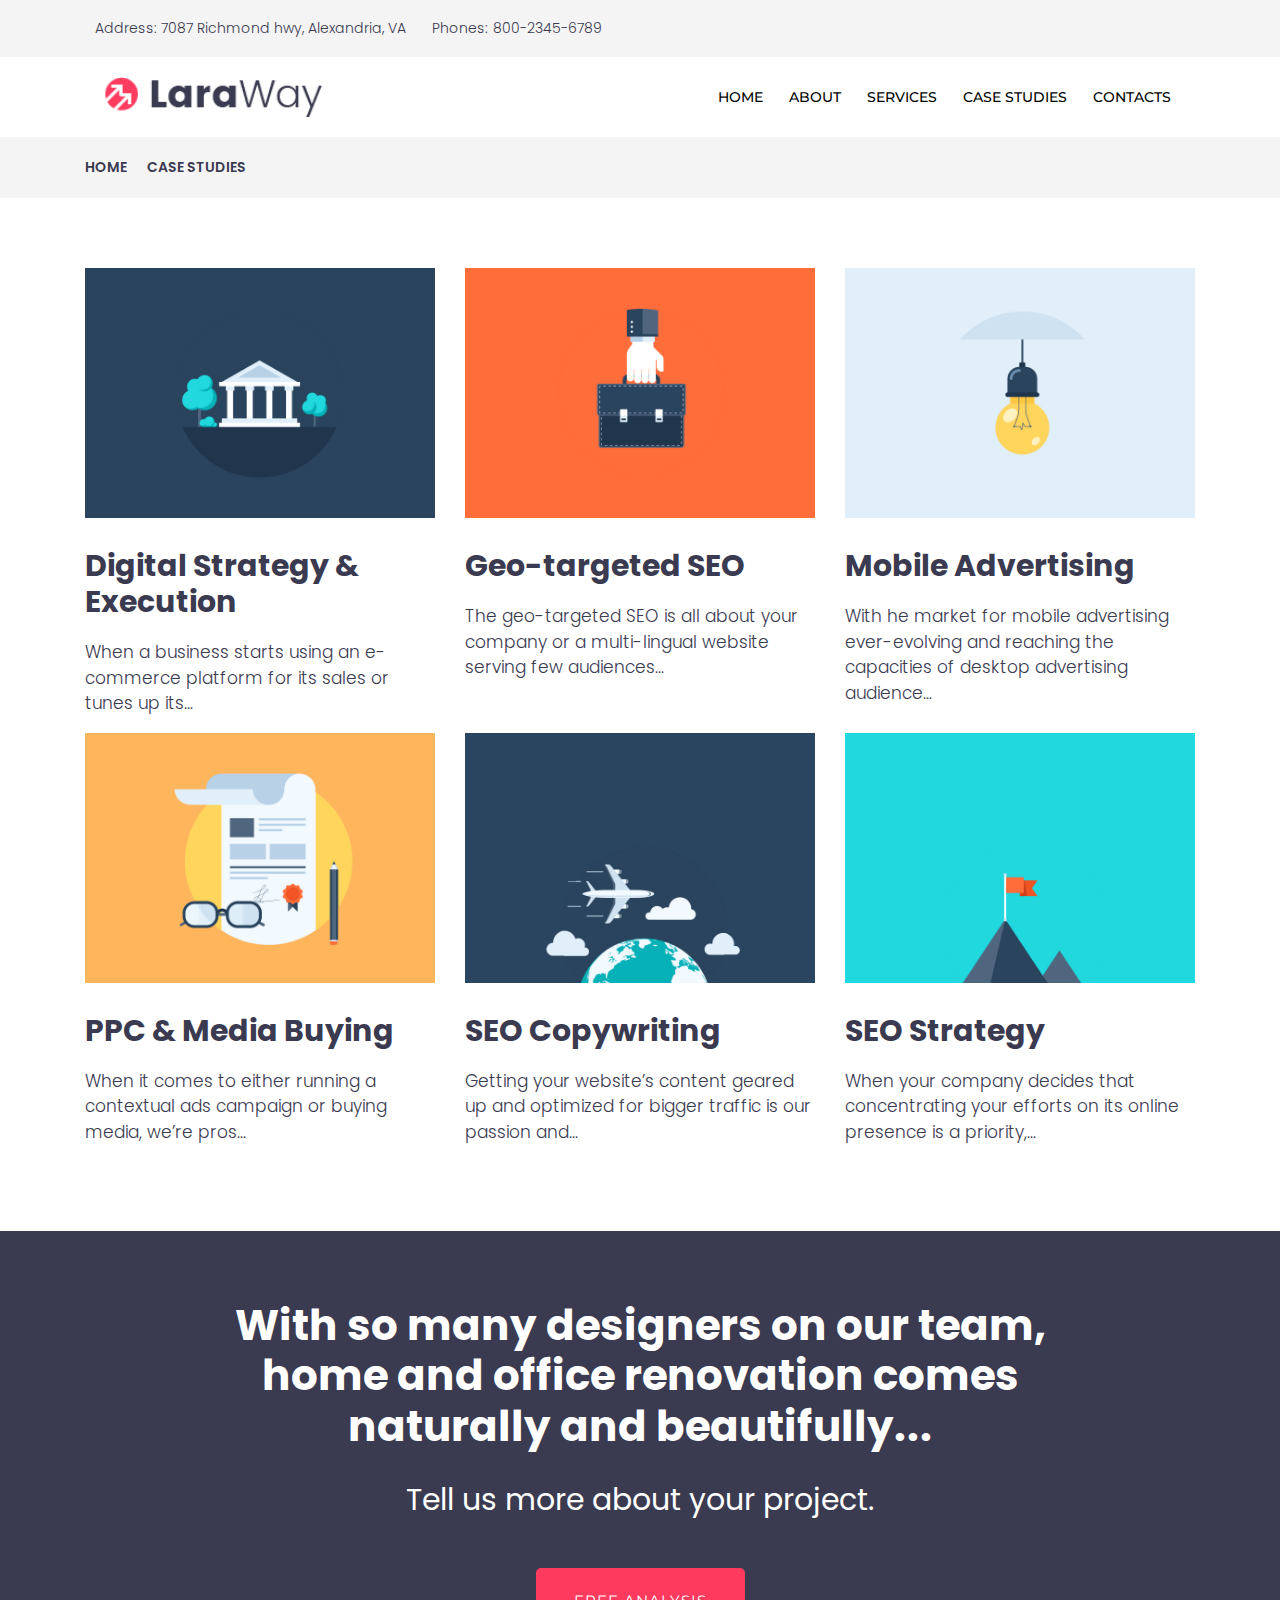
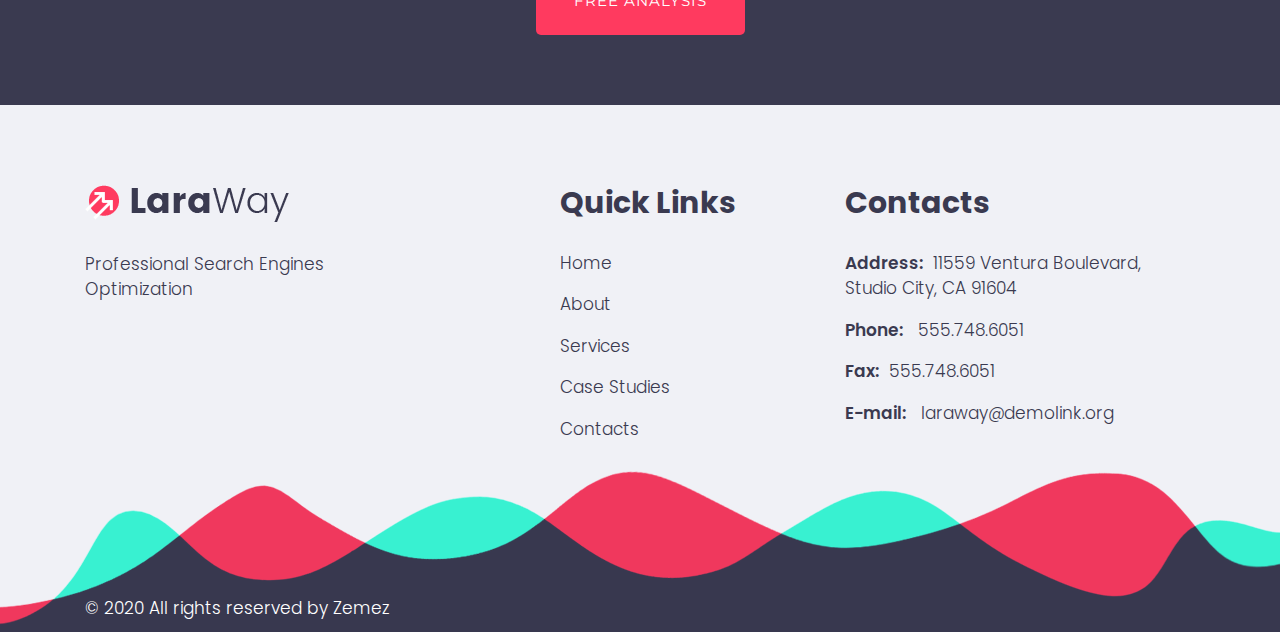
<file: case-studies.html>
<!DOCTYPE html>
<html lang="en">
<head>
    <meta charset="UTF-8">
    <meta name="viewport" content="width=device-width, initial-scale=1.0, maximum-scale=1.0, minimum-scale=1.0, user-scalable=no">
    <title></title>
    <!--Fonts-->
    <link href="https://fonts.googleapis.com/css?family=Montserrat:100,300,400,600,700" rel="stylesheet">
    <link href="https://fonts.googleapis.com/css?family=Roboto:300,400,500,700,900&display=swap" rel="stylesheet">
    <link href="https://fonts.googleapis.com/css?family=Poppins:200,300,400,500,600,700,800&display=swap" rel="stylesheet">
    <!--Jquery-->
    <script src="./vendor/jquery/jquery.min.js"></script>
    <!--Bootstrap 4-->
    <script src="./vendor/bootstrap/bootstrap.min.js"></script>
    <link rel="stylesheet" href="./vendor/bootstrap/bootstrap.min.css">
    <!--Font Awesome-->
    <link rel="stylesheet" href="https://use.fontawesome.com/releases/v5.7.0/css/all.css"
          integrity="sha384-lZN37f5QGtY3VHgisS14W3ExzMWZxybE1SJSEsQp9S+oqd12jhcu+A56Ebc1zFSJ" crossorigin="anonymous">
    <!--Owl Carousel-->
    <script src="./js/owl.carousel.min.js"></script>
    <link rel="stylesheet" href="./css/owl.carousel.css">
    <link rel="stylesheet" href="./css/owl.theme.default.css">
    <!--wow-->
    <link rel="stylesheet" href="./css/animate.css">
    <script src="./js/wow.js"></script>
    <!--Scripts-->
    <script src="./js/scripts.js"></script>
    <!--Styles-->
    <link rel="stylesheet" href="./css/main.css">
</head>
<body class="page-case-studies">
<header class="contact-line">
    <div class="container d-flex flex-column flex-sm-row justify-content-between align-items-center">
        <address class="d-flex flex-column flex-sm-row align-items-center">
            <div class="address mr-0 mr-sm-3 d-flex flex-row align-items-center">
                <i class="fas fa-map-marker-alt"></i>
                <p class="section-info m-0">Address: 7087 Richmond hwy, Alexandria, VA</p>
            </div>
            <div class="phone d-flex flex-row align-items-center">
                <i class="fas fa-phone"></i>
                <p class="section-info m-0">Phones:<a href="tel:+">800-2345-6789</a></p>
            </div>
        </address>
        <div class="social-group">
            <ul class="list-unstyled list-inline">
                <li class="list-inline-item"><a href=""><i class="fab fa-facebook-f"></i></a></li>
                <li class="list-inline-item"><a href=""><i class="fab fa-twitter"></i></a></li>
                <li class="list-inline-item"><a href=""><i class="fab fa-youtube"></i></a></li>
                <li class="list-inline-item"><a href=""><i class="fab fa-pinterest-p"></i></a></li>
            </ul>
        </div>
    </div>
</header>
<nav class="navbar navbar-expand-lg" id="siteNav">
    <div class="container">
        <a class="navbar-brand pl-3" href="https://arman-aleksanyan.github.io/laraway/"><img src="./img/brand-logo.webp"></a>
        <div class="navbar-toggler" data-toggle="collapse" data-target="#navbarNav"
             aria-controls="navbarNav"
             aria-expanded="false"
             aria-label="Toggle navigation">
            <div class="toggle">
                <div class="bar"></div>
            </div>
        </div>
        <div class="collapse navbar-collapse pr-lg-3" id="navbarNav">
            <ul class="navbar-nav">
                <li class="nav-item"><a class="nav-link" href="https://arman-aleksanyan.github.io/laraway/">HOME</a></li>
                <li class="nav-item"><a class="nav-link" href="https://arman-aleksanyan.github.io/laraway/about">ABOUT</a></li>
                <li class="nav-item"><a class="nav-link" href="https://arman-aleksanyan.github.io/laraway/services">SERVICES</a></li>
                <li class="nav-item"><a class="nav-link" href="https://arman-aleksanyan.github.io/laraway/case-studies">CASE STUDIES</a></li>
                <li class="nav-item"><a class="nav-link" href="https://arman-aleksanyan.github.io/laraway/contact">CONTACTS</a></li>
            </ul>
        </div>
    </div>
</nav>
<section class="page-nav">
    <div class="container">
        <p class="section-info">
            <span><a href="https://arman-aleksanyan.github.io/laraway/">HOME</a><i class="fas fa-chevron-right"></i>CASE STUDIES</span>
        </p>
    </div>
</section>
<section class="case-studies-body">
    <div class="container">
        <div class="row">
            <div class="col-12 col-sm-4">
                <div class="case-studies-body-img-1"></div>
                <h3 class="section-title-secondary">
                    Digital Strategy & Execution
                </h3>
                <p class="section-info">
                    When a business starts using an e-commerce platform for its sales or tunes up its…
                </p>
            </div>
            <div class="col-12 col-sm-4">
                <div class="case-studies-body-img-2"></div>
                <h3 class="section-title-secondary">
                    Geo-targeted SEO
                </h3>
                <p class="section-info">
                    The geo-targeted SEO is all about your company or a multi-lingual website serving few audiences…
                </p>
            </div>
            <div class="col-12 col-sm-4">
                <div class="case-studies-body-img-3"></div>
                <h3 class="section-title-secondary">
                    Mobile Advertising
                </h3>
                <p class="section-info">
                    With he market for mobile advertising ever-evolving and reaching the capacities of desktop
                    advertising audience…
                </p>
            </div>
            <div class="col-12 col-sm-4">
                <div class="case-studies-body-img-4"></div>
                <h3 class="section-title-secondary">
                    PPC & Media Buying
                </h3>
                <p class="section-info">
                    When it comes to either running a contextual ads campaign or buying media, we’re pros…
                </p>
            </div>
            <div class="col-12 col-sm-4">
                <div class="case-studies-body-img-5"></div>
                <h3 class="section-title-secondary">
                    SEO Copywriting
                </h3>
                <p class="section-info">
                    Getting your website’s content geared up and optimized for bigger traffic is our passion and…
                </p>
            </div>
            <div class="col-12 col-sm-4">
                <div class="case-studies-body-img-6"></div>
                <h3 class="section-title-secondary">
                    SEO Strategy
                </h3>
                <p class="section-info">
                    When your company decides that concentrating your efforts on its online presence is a priority,…
                </p>
            </div>
        </div>
    </div>
</section>
<section class="free-analysis">
    <div class="container">
        <h2 class="section-title">
            With so many designers on our team, home and office renovation comes naturally and beautifully...
        </h2>
        <h3 class="section-title-secondary">
            Tell us more about your project.
        </h3>
        <button class="red-button"  onclick="window.location.href='https://arman-aleksanyan.github.io/laraway/contact'">
            free analysis
        </button>
    </div>
</section>
<footer>
    <div class="container">
        <div class="row">
            <div class="col-12 col-sm-4">
                <a href="https://arman-aleksanyan.github.io/laraway/">
                    <img src="./img/brand-logo.webp" alt="logo">
                </a>
                <p class="section-info">
                    Professional Search Engines Optimization
                </p>
            </div>
            <div class="col-12 col-sm-3 offset-sm-1">
                <h3 class="section-title-secondary">
                    Quick Links
                </h3>
                <ul class="list-unstyled">
                    <li><a href="https://arman-aleksanyan.github.io/laraway/">
                            <p class="section-info">Home</p>
                        </a></li>
                    <li><a href="https://arman-aleksanyan.github.io/laraway/about">
                            <p class="section-info">About</p>
                        </a></li>
                    <li><a href="https://arman-aleksanyan.github.io/laraway/services">
                            <p class="section-info">Services</p>
                        </a></li>
                    <li><a href="https://arman-aleksanyan.github.io/laraway/case-studies">
                            <p class="section-info">Case Studies</p>
                        </a></li>
                    <li><a href="https://arman-aleksanyan.github.io/laraway/contact">
                            <p class="section-info">Contacts</p>
                        </a></li>
                </ul>
            </div>
            <div class="col-12 col-sm-4">
                <h3 class="section-title-secondary">
                    Contacts
                </h3>
                <address>
                    <ul class="list-unstyled">
                        <li>
                            <p class="section-info">
                                <span>Address:</span>11559 Ventura Boulevard, Studio City, CA 91604
                            </p>
                        </li>
                        <li>
                            <p class="section-info">
                                <span>Phone:</span> <a href="tel:+">555.748.6051</a>
                            </p>
                        </li>
                        <li>
                            <p class="section-info">
                                <span>Fax:</span><a href="">555.748.6051</a>
                            </p>
                        </li>
                        <li>
                            <p class="section-info">
                                <span>E-mail:</span> <a href="mailto:">laraway@demolink.org</a>
                            </p>
                        </li>
                    </ul>
                </address>
                <ul class="list-unstyled list-inline social-group">
                    <li class="list-inline-item"><a href=""><i class="fab fa-facebook-f"></i></a></li>
                    <li class="list-inline-item"><a href=""><i class="fab fa-twitter"></i></a></li>
                    <li class="list-inline-item"><a href=""><i class="fab fa-vimeo-v"></i></a></li>
                    <li class="list-inline-item"><a href=""><i class="fab fa-youtube"></i></a></li>
                </ul>
            </div>
        </div>
        <div class="copyright">
            <p class="section-info">
                © 2020 All rights reserved by Zemez
            </p>
        </div>
    </div>
</footer>
</body>
</html>
</file>
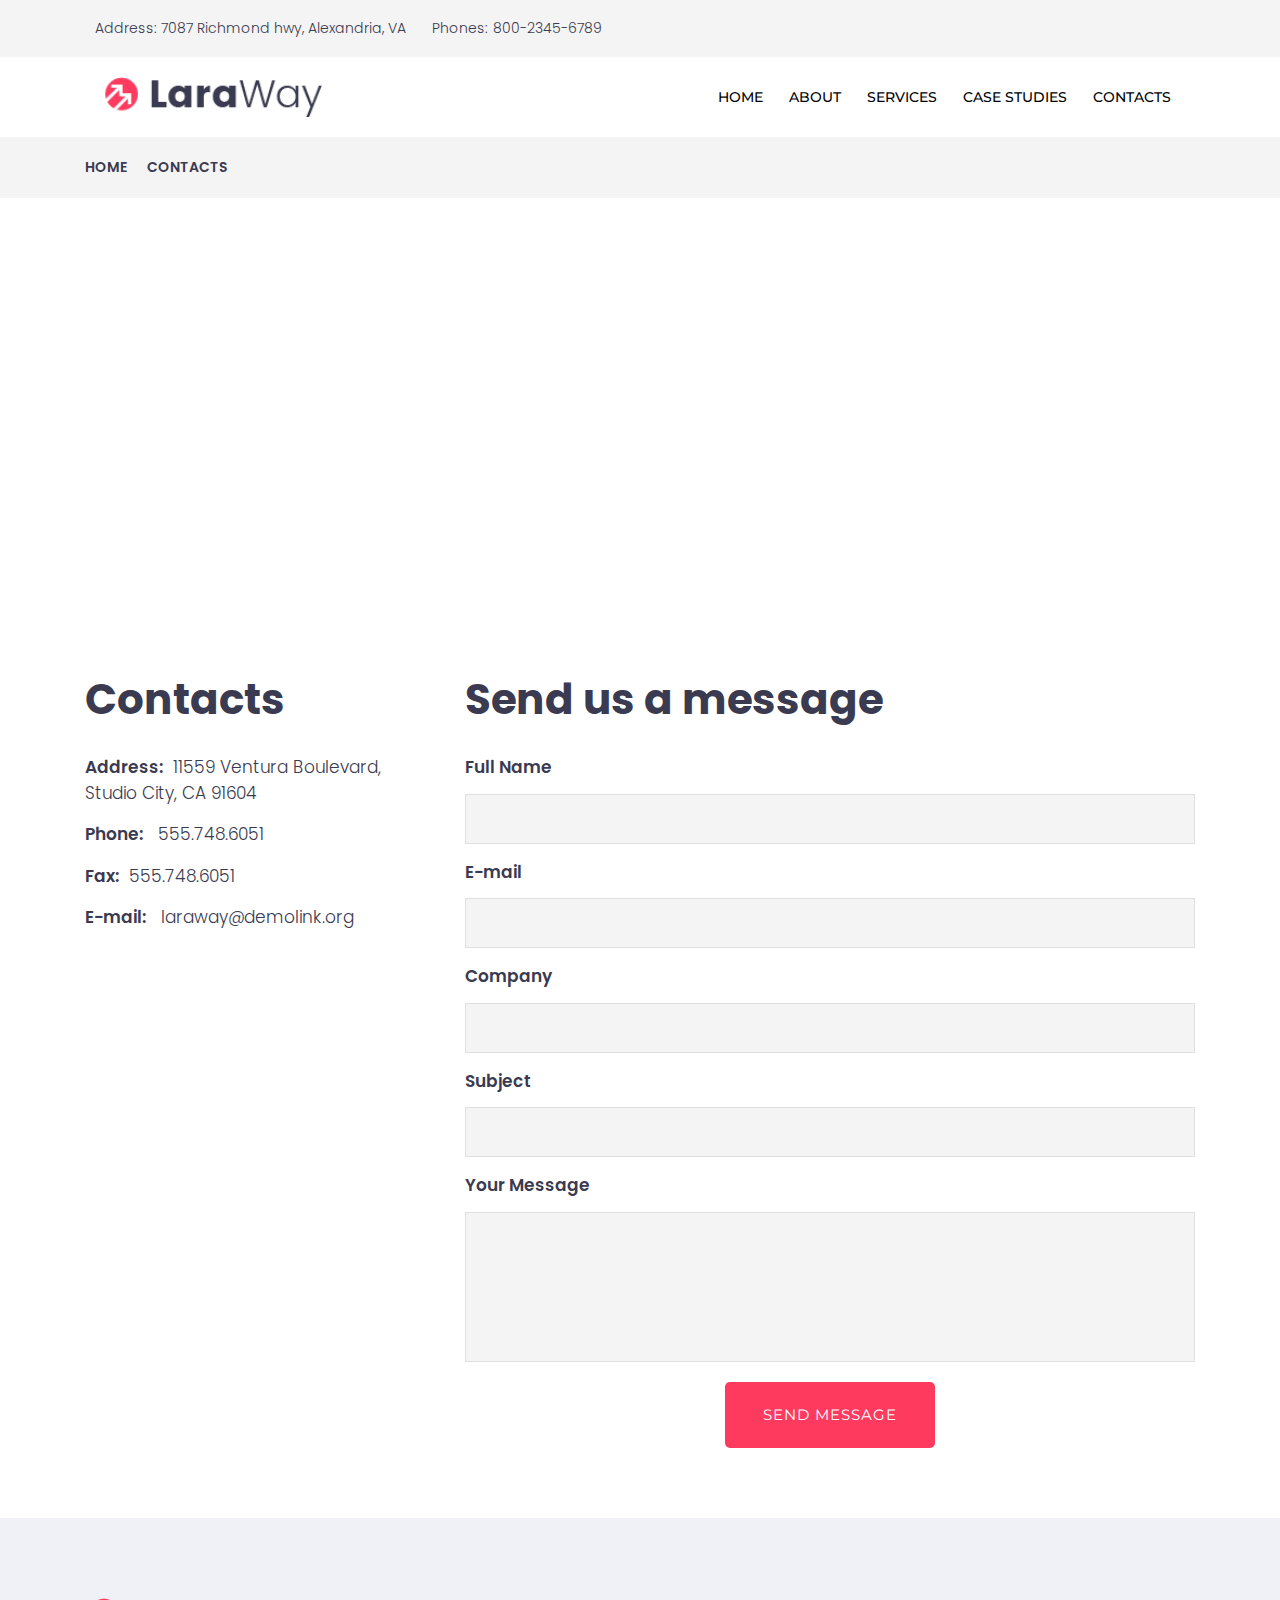
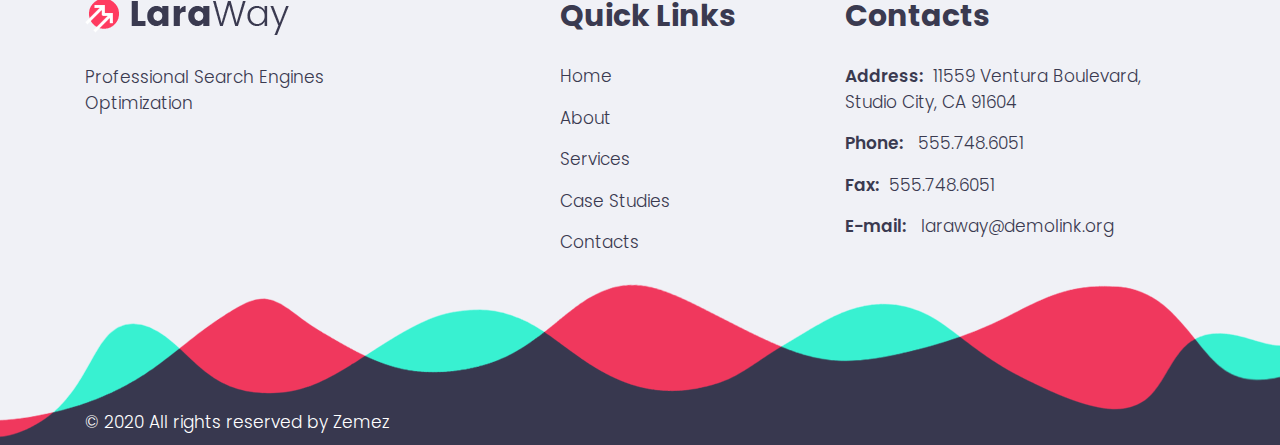
<file: contact.html>
<!DOCTYPE html>
<html lang="en">
<head>
    <meta charset="UTF-8">
    <meta name="viewport" content="width=device-width, initial-scale=1.0, maximum-scale=1.0, minimum-scale=1.0, user-scalable=no">
    <title></title>
    <!--Fonts-->
    <link href="https://fonts.googleapis.com/css?family=Montserrat:100,300,400,600,700" rel="stylesheet">
    <link href="https://fonts.googleapis.com/css?family=Roboto:300,400,500,700,900&display=swap" rel="stylesheet">
    <link href="https://fonts.googleapis.com/css?family=Poppins:200,300,400,500,600,700,800&display=swap" rel="stylesheet">
    <!--Jquery-->
    <script src="./vendor/jquery/jquery.min.js"></script>
    <!--Bootstrap 4-->
    <script src="./vendor/bootstrap/bootstrap.min.js"></script>
    <link rel="stylesheet" href="./vendor/bootstrap/bootstrap.min.css">
    <!--Font Awesome-->
    <link rel="stylesheet" href="https://use.fontawesome.com/releases/v5.7.0/css/all.css"
          integrity="sha384-lZN37f5QGtY3VHgisS14W3ExzMWZxybE1SJSEsQp9S+oqd12jhcu+A56Ebc1zFSJ" crossorigin="anonymous">
    <!--Owl Carousel-->
    <script src="./js/owl.carousel.min.js"></script>
    <link rel="stylesheet" href="./css/owl.carousel.css">
    <link rel="stylesheet" href="./css/owl.theme.default.css">
    <!--wow-->
    <link rel="stylesheet" href="./css/animate.css">
    <script src="./js/wow.js"></script>
    <!--Scripts-->
    <script src="./js/scripts.js"></script>
    <!--Styles-->
    <link rel="stylesheet" href="./css/main.css">
</head>
<body class="page-contacts">
<header class="contact-line">
    <div class="container d-flex flex-column flex-sm-row justify-content-between align-items-center">
        <address class="d-flex flex-column flex-sm-row align-items-center">
            <div class="address mr-0 mr-sm-3 d-flex flex-row align-items-center">
                <i class="fas fa-map-marker-alt"></i>
                <p class="section-info m-0">Address: 7087 Richmond hwy, Alexandria, VA</p>
            </div>
            <div class="phone d-flex flex-row align-items-center">
                <i class="fas fa-phone"></i>
                <p class="section-info m-0">Phones:<a href="tel:+">800-2345-6789</a></p>
            </div>
        </address>
        <div class="social-group">
            <ul class="list-unstyled list-inline">
                <li class="list-inline-item"><a href=""><i class="fab fa-facebook-f"></i></a></li>
                <li class="list-inline-item"><a href=""><i class="fab fa-twitter"></i></a></li>
                <li class="list-inline-item"><a href=""><i class="fab fa-youtube"></i></a></li>
                <li class="list-inline-item"><a href=""><i class="fab fa-pinterest-p"></i></a></li>
            </ul>
        </div>
    </div>
</header>
<nav class="navbar navbar-expand-lg" id="siteNav">
    <div class="container">
        <a class="navbar-brand pl-3" href="https://arman-aleksanyan.github.io/laraway/"><img src="./img/brand-logo.webp"></a>
        <div class="navbar-toggler" data-toggle="collapse" data-target="#navbarNav"
             aria-controls="navbarNav"
             aria-expanded="false"
             aria-label="Toggle navigation">
            <div class="toggle">
                <div class="bar"></div>
            </div>
        </div>
        <div class="collapse navbar-collapse pr-lg-3" id="navbarNav">
            <ul class="navbar-nav">
                <li class="nav-item"><a class="nav-link" href="https://arman-aleksanyan.github.io/laraway/">HOME</a></li>
                <li class="nav-item"><a class="nav-link" href="https://arman-aleksanyan.github.io/laraway/about">ABOUT</a></li>
                <li class="nav-item"><a class="nav-link" href="https://arman-aleksanyan.github.io/laraway/services">SERVICES</a></li>
                <li class="nav-item"><a class="nav-link" href="https://arman-aleksanyan.github.io/laraway/case-studies">CASE STUDIES</a></li>
                <li class="nav-item"><a class="nav-link" href="https://arman-aleksanyan.github.io/laraway/contact">CONTACTS</a></li>
            </ul>
        </div>
    </div>
</nav>
<section class="page-nav">
    <div class="container">
        <p class="section-info">
            <span><a href="https://arman-aleksanyan.github.io/laraway/">HOME</a><i class="fas fa-chevron-right"></i>CONTACTS</span>
        </p>
    </div>
</section>
<iframe src="https://www.google.com/maps/embed?pb=!1m18!1m12!1m3!1d3302.23791320355!2d-118.38609358525751!3d34.140254880581985!2m3!1f0!2f0!3f0!3m2!1i1024!2i768!4f13.1!3m3!1m2!1s0x80c2be0dd5960aed%3A0x20f405c480f25b3e!2zMTE1NTkgVmVudHVyYSBCbHZkLCBTdHVkaW8gQ2l0eSwgQ0EgOTE2MDQsINWE1avVodaB1bXVodWsINWG1aHVsNWh1bbVo9W21aXWgA!5e0!3m2!1shy!2s!4v1587905401597!5m2!1shy!2s"
        width="100%" height="400px" frameborder="0" style="border:0;" allowfullscreen="" aria-hidden="false"
        tabindex="0"></iframe>
<section class="contacts-body">
    <div class="container">
        <div class="row">
            <div class="col-12 col-sm-4">
                <h2 class="section-title">
                    Contacts
                </h2>
                <address>
                    <ul class="list-unstyled">
                        <li>
                            <p class="section-info">
                                <span>Address:</span>11559 Ventura Boulevard, Studio City, CA 91604
                            </p>
                        </li>
                        <li>
                            <p class="section-info">
                                <span>Phone:</span> <a href="tel:+">555.748.6051</a>
                            </p>
                        </li>
                        <li>
                            <p class="section-info">
                                <span>Fax:</span><a href="">555.748.6051</a>
                            </p>
                        </li>
                        <li>
                            <p class="section-info">
                                <span>E-mail:</span> <a href="mailto:">laraway@demolink.org</a>
                            </p>
                        </li>
                    </ul>
                </address>
                <ul class="list-unstyled list-inline social-group">
                    <li class="list-inline-item"><a href=""><i class="fab fa-facebook-f"></i></a></li>
                    <li class="list-inline-item"><a href=""><i class="fab fa-twitter"></i></a></li>
                    <li class="list-inline-item"><a href=""><i class="fab fa-vimeo-v"></i></a></li>
                    <li class="list-inline-item"><a href=""><i class="fab fa-youtube"></i></a></li>
                </ul>
            </div>
            <div class="col-12 col-sm-8">
                <h2 class="section-title">
                    Send us a message
                </h2>
                <form action="">
                    <div class="row">
                        <div class="col-12">
                            <div class="form-group">
                                <label for="fullName"><p class="section-info"><span>Full Name</span></p></label>
                                <input class="form-control" type="text" name="full name" id="fullName">
                            </div>
                        </div>
                        <div class="col-12">
                            <div class="form-group">
                                <label for="email"><p class="section-info"><span>E-mail</span></p></label>
                                <input class="form-control" type="text" name="email" id="email">
                            </div>
                        </div>
                        <div class="col-12">
                            <div class="form-group">
                                <label for="company"><p class="section-info"><span>Company</span></p></label>
                                <input class="form-control" type="text" name="company" id="company">
                            </div>
                        </div>
                        <div class="col-12">
                            <div class="form-group">
                                <label for="subject"><p class="section-info"><span>Subject</span></p></label>
                                <input class="form-control" type="text" name="subject" id="subject">
                            </div>
                        </div>
                        <div class="col-12">
                            <label for="message"><p class="section-info"><span>Your Message</span></p></label>
                            <textarea class="form-control" name="message" id="message"
                                      style="resize: none"></textarea>
                        </div>
                        <div class="col-12 text-center">
                            <button class="contact-us-button red-button" type="submit">
                                send message
                            </button>
                        </div>
                    </div>
                </form>

            </div>
        </div>
    </div>
</section>
<footer>
    <div class="container">
        <div class="row">
            <div class="col-12 col-sm-4">
                <a href="https://arman-aleksanyan.github.io/laraway/">
                    <img src="./img/brand-logo.webp" alt="logo">
                </a>
                <p class="section-info">
                    Professional Search Engines Optimization
                </p>
            </div>
            <div class="col-12 col-sm-3 offset-sm-1">
                <h3 class="section-title-secondary">
                    Quick Links
                </h3>
                <ul class="list-unstyled">
                    <li><a href="https://arman-aleksanyan.github.io/laraway/">
                            <p class="section-info">Home</p>
                        </a></li>
                    <li><a href="https://arman-aleksanyan.github.io/laraway/about">
                            <p class="section-info">About</p>
                        </a></li>
                    <li><a href="https://arman-aleksanyan.github.io/laraway/services">
                            <p class="section-info">Services</p>
                        </a></li>
                    <li><a href="https://arman-aleksanyan.github.io/laraway/case-studies">
                            <p class="section-info">Case Studies</p>
                        </a></li>
                    <li><a href="https://arman-aleksanyan.github.io/laraway/contact">
                            <p class="section-info">Contacts</p>
                        </a></li>
                </ul>
            </div>
            <div class="col-12 col-sm-4">
                <h3 class="section-title-secondary">
                    Contacts
                </h3>
                <address>
                    <ul class="list-unstyled">
                        <li>
                            <p class="section-info">
                                <span>Address:</span>11559 Ventura Boulevard, Studio City, CA 91604
                            </p>
                        </li>
                        <li>
                            <p class="section-info">
                                <span>Phone:</span> <a href="tel:+">555.748.6051</a>
                            </p>
                        </li>
                        <li>
                            <p class="section-info">
                                <span>Fax:</span><a href="">555.748.6051</a>
                            </p>
                        </li>
                        <li>
                            <p class="section-info">
                                <span>E-mail:</span> <a href="mailto:">laraway@demolink.org</a>
                            </p>
                        </li>
                    </ul>
                </address>
                <ul class="list-unstyled list-inline social-group">
                    <li class="list-inline-item"><a href=""><i class="fab fa-facebook-f"></i></a></li>
                    <li class="list-inline-item"><a href=""><i class="fab fa-twitter"></i></a></li>
                    <li class="list-inline-item"><a href=""><i class="fab fa-vimeo-v"></i></a></li>
                    <li class="list-inline-item"><a href=""><i class="fab fa-youtube"></i></a></li>
                </ul>
            </div>
        </div>
        <div class="copyright">
            <p class="section-info">
                © 2020 All rights reserved by Zemez
            </p>
        </div>
    </div>
</footer>
</body>
</html>
</file>
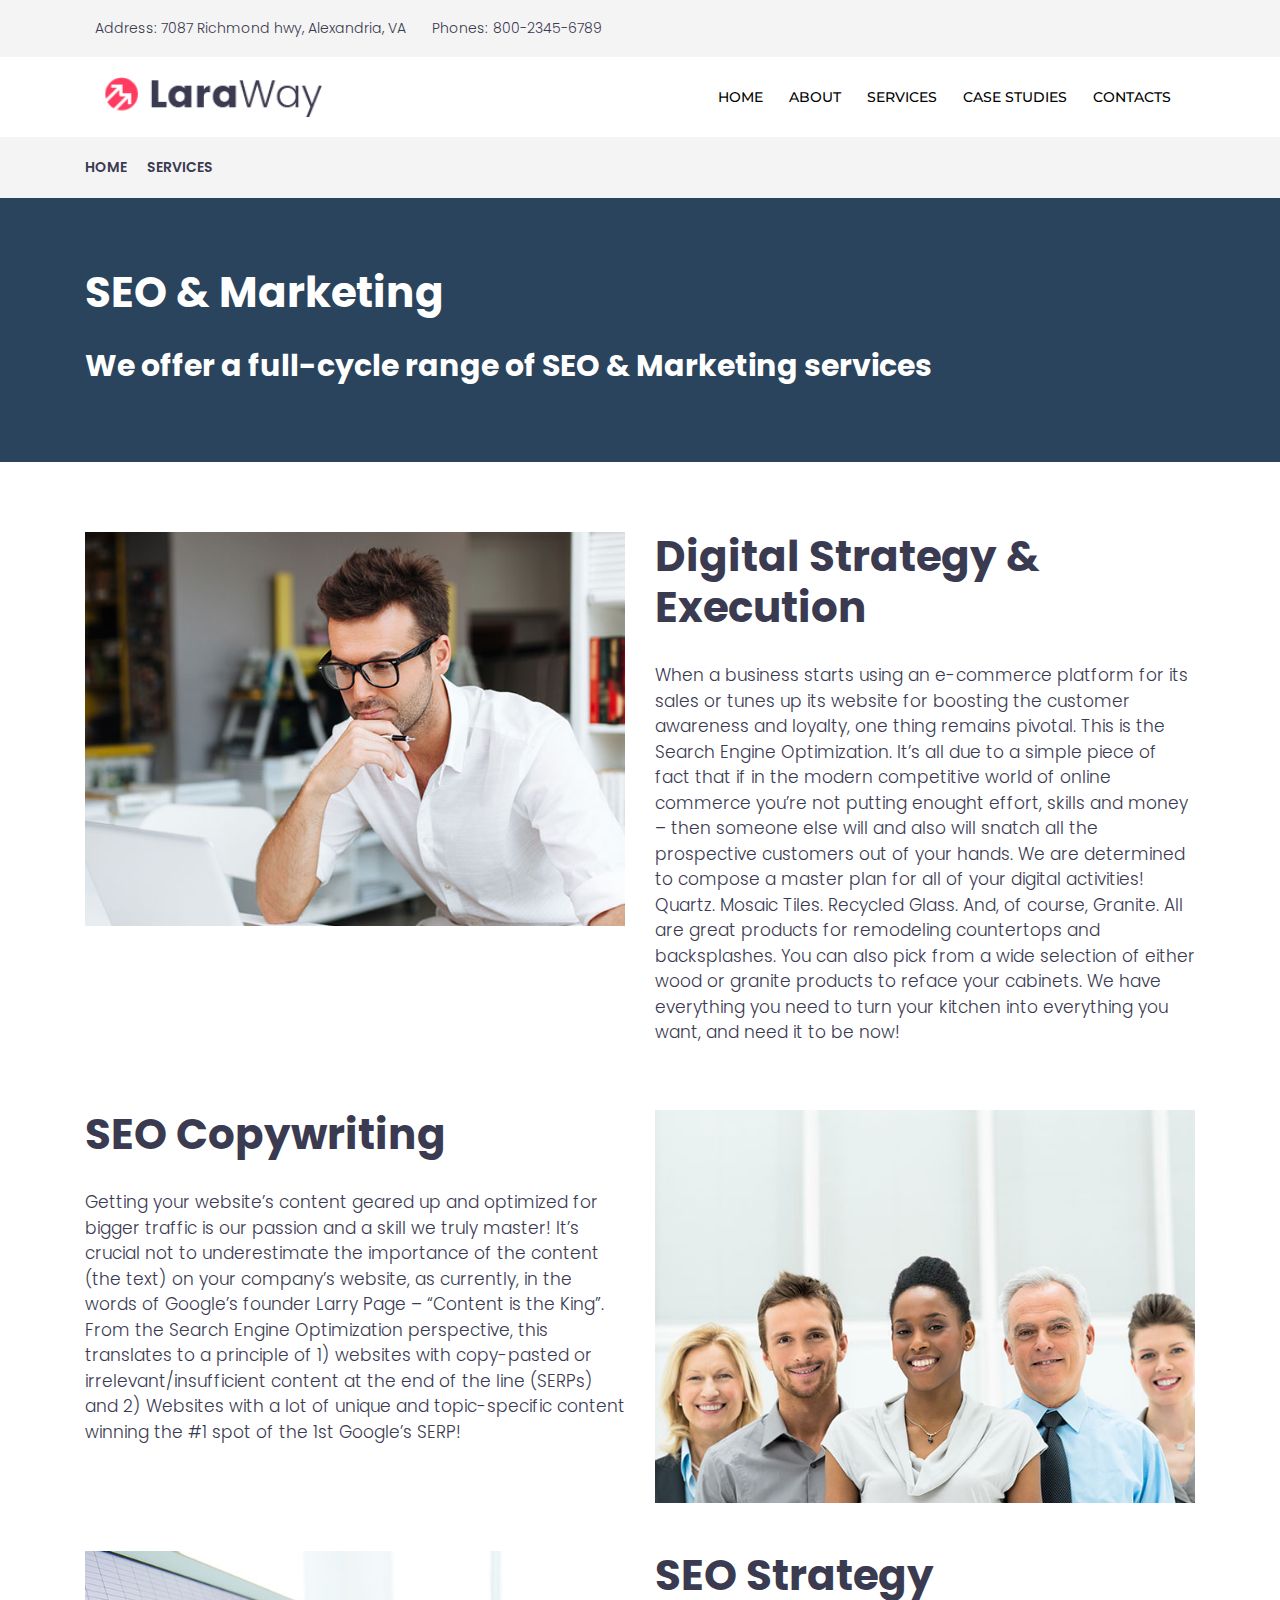
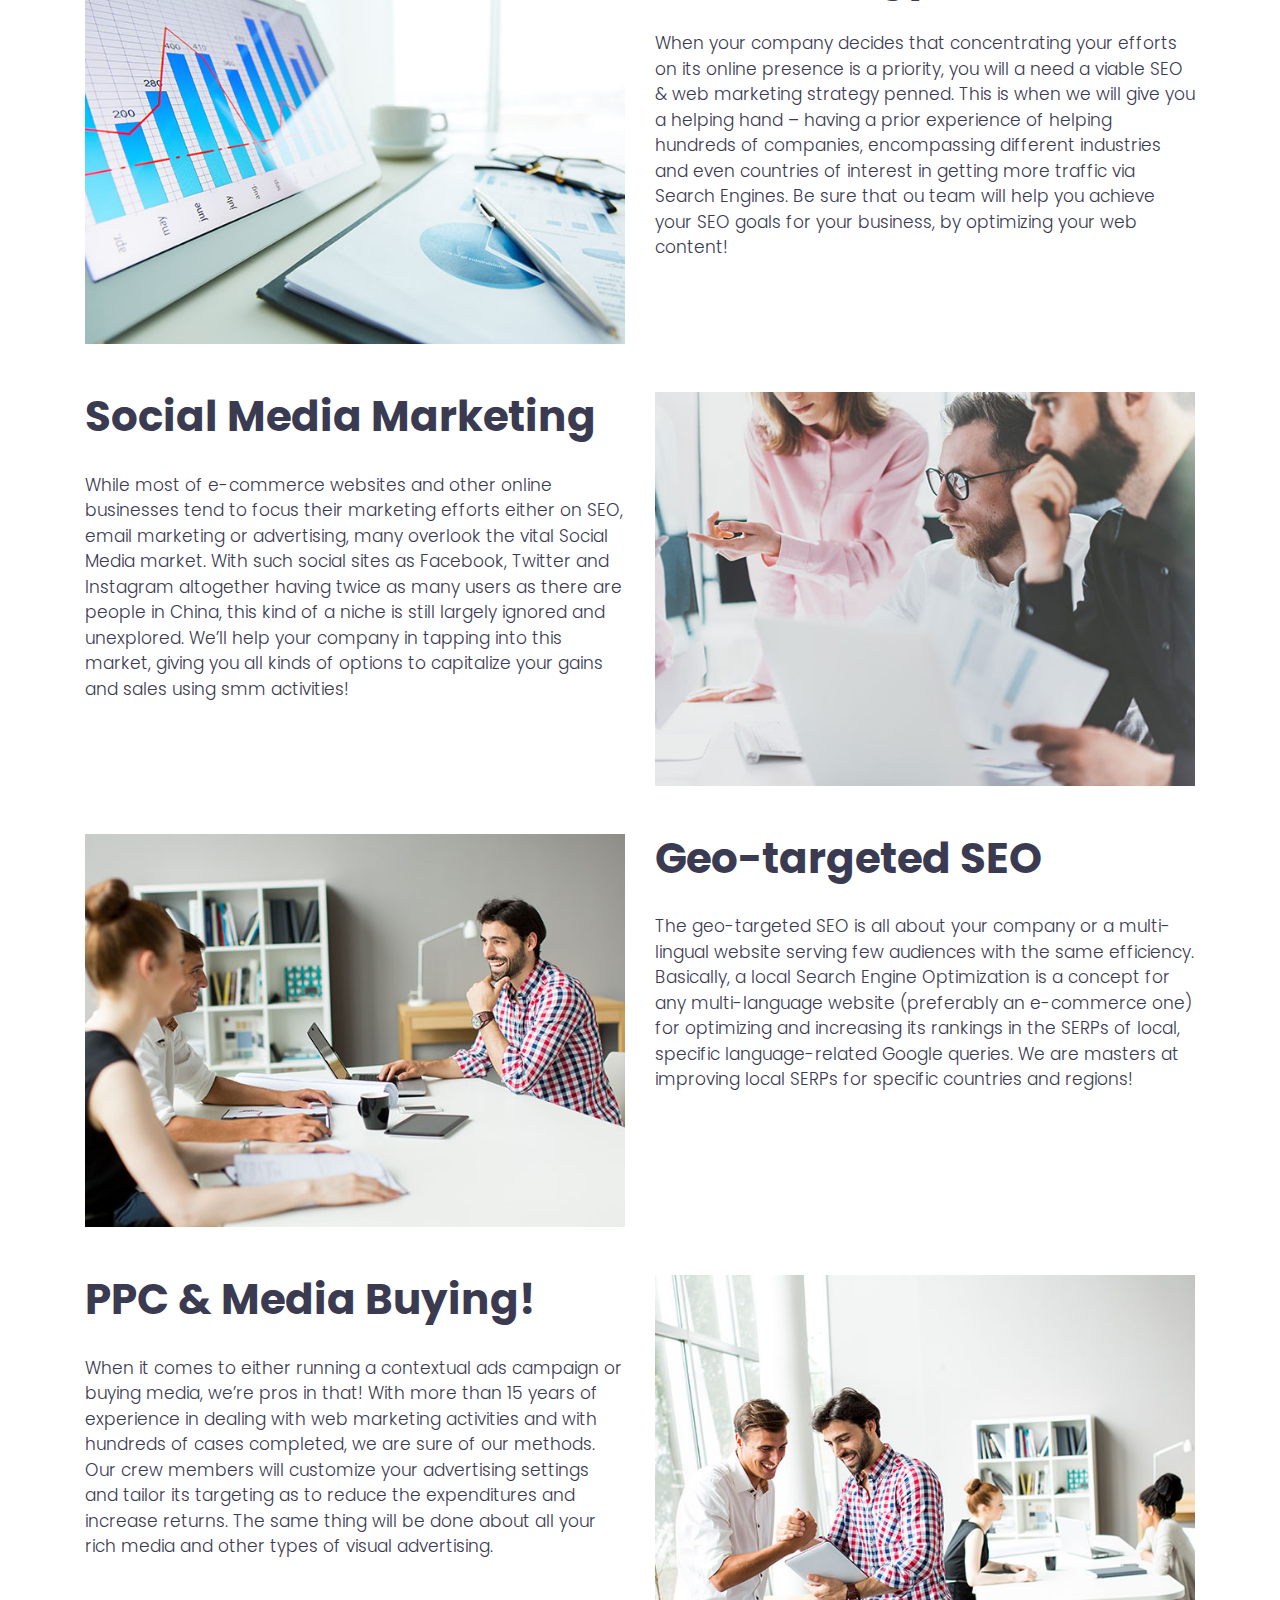
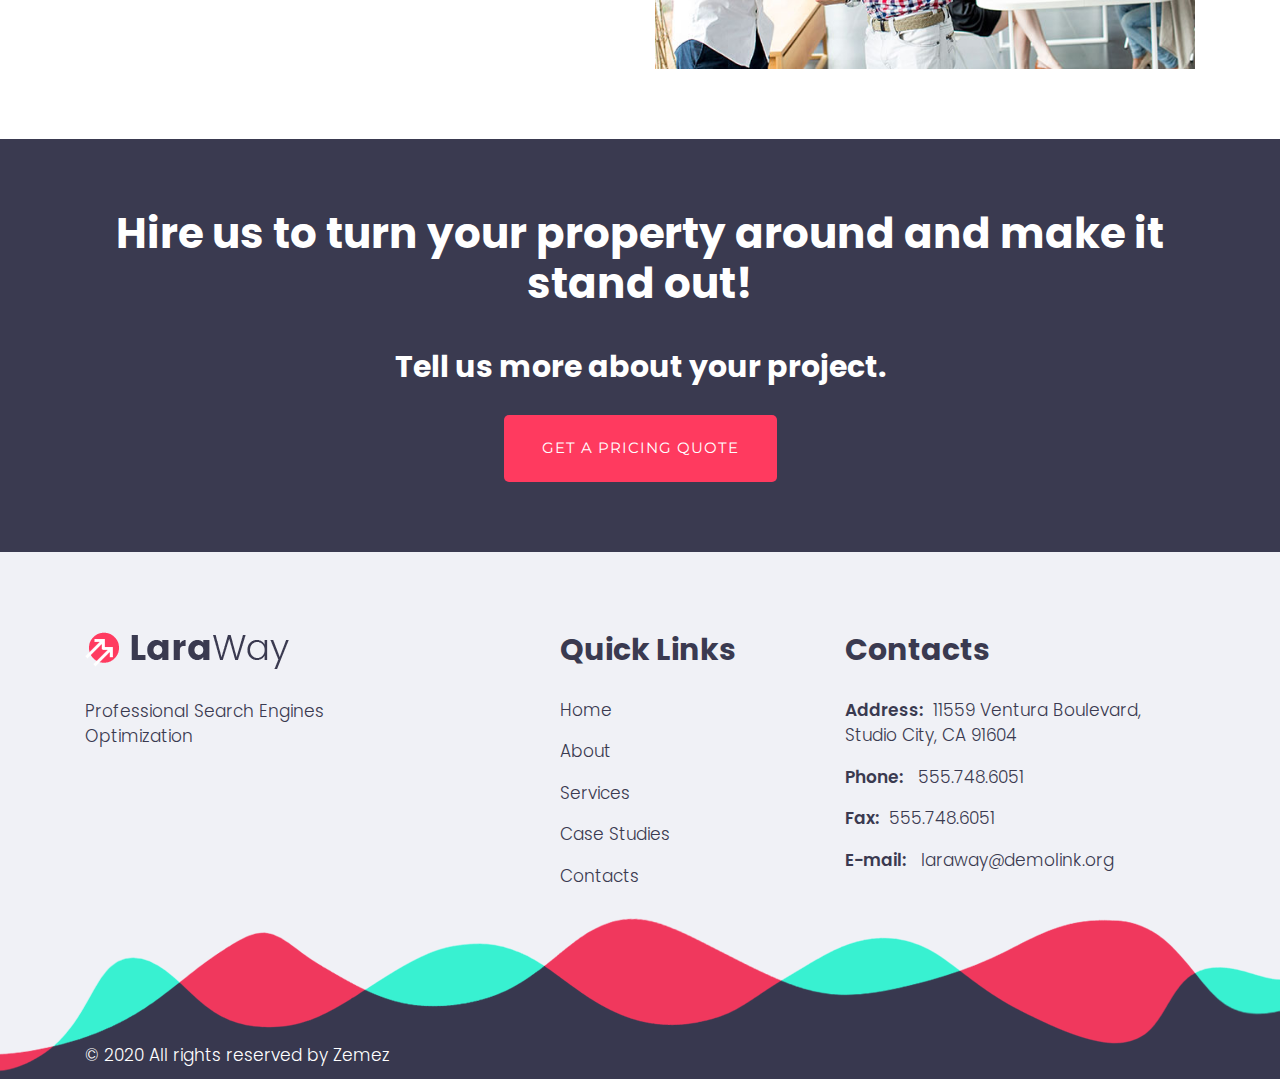
<file: services.html>
<!DOCTYPE html>
<html lang="en">
<head>
    <meta charset="UTF-8">
    <meta name="viewport" content="width=device-width, initial-scale=1.0, maximum-scale=1.0, minimum-scale=1.0, user-scalable=no">
    <title></title>
    <!--Fonts-->
    <link href="https://fonts.googleapis.com/css?family=Montserrat:100,300,400,600,700" rel="stylesheet">
    <link href="https://fonts.googleapis.com/css?family=Roboto:300,400,500,700,900&display=swap" rel="stylesheet">
    <link href="https://fonts.googleapis.com/css?family=Poppins:200,300,400,500,600,700,800&display=swap" rel="stylesheet">
    <!--Jquery-->
    <script src="./vendor/jquery/jquery.min.js"></script>
    <!--Bootstrap 4-->
    <script src="./vendor/bootstrap/bootstrap.min.js"></script>
    <link rel="stylesheet" href="./vendor/bootstrap/bootstrap.min.css">
    <!--Font Awesome-->
    <link rel="stylesheet" href="https://use.fontawesome.com/releases/v5.7.0/css/all.css"
          integrity="sha384-lZN37f5QGtY3VHgisS14W3ExzMWZxybE1SJSEsQp9S+oqd12jhcu+A56Ebc1zFSJ" crossorigin="anonymous">
    <!--Owl Carousel-->
    <script src="./js/owl.carousel.min.js"></script>
    <link rel="stylesheet" href="./css/owl.carousel.css">
    <link rel="stylesheet" href="./css/owl.theme.default.css">
    <!--wow-->
    <link rel="stylesheet" href="./css/animate.css">
    <script src="./js/wow.js"></script>
    <!--Scripts-->
    <script src="./js/scripts.js"></script>
    <!--Styles-->
    <link rel="stylesheet" href="./css/main.css">
</head>
<body class="page-services">
<header class="contact-line">
    <div class="container d-flex flex-column flex-sm-row justify-content-between align-items-center">
        <address class="d-flex flex-column flex-sm-row align-items-center">
            <div class="address mr-0 mr-sm-3 d-flex flex-row align-items-center">
                <i class="fas fa-map-marker-alt"></i>
                <p class="section-info m-0">Address: 7087 Richmond hwy, Alexandria, VA</p>
            </div>
            <div class="phone d-flex flex-row align-items-center">
                <i class="fas fa-phone"></i>
                <p class="section-info m-0">Phones:<a href="tel:+">800-2345-6789</a></p>
            </div>
        </address>
        <div class="social-group">
            <ul class="list-unstyled list-inline">
                <li class="list-inline-item"><a href=""><i class="fab fa-facebook-f"></i></a></li>
                <li class="list-inline-item"><a href=""><i class="fab fa-twitter"></i></a></li>
                <li class="list-inline-item"><a href=""><i class="fab fa-youtube"></i></a></li>
                <li class="list-inline-item"><a href=""><i class="fab fa-pinterest-p"></i></a></li>
            </ul>
        </div>
    </div>
</header>
<nav class="navbar navbar-expand-lg" id="siteNav">
    <div class="container">
        <a class="navbar-brand pl-3" href="https://arman-aleksanyan.github.io/laraway/"><img src="./img/brand-logo.webp"></a>
        <div class="navbar-toggler" data-toggle="collapse" data-target="#navbarNav"
             aria-controls="navbarNav"
             aria-expanded="false"
             aria-label="Toggle navigation">
            <div class="toggle">
                <div class="bar"></div>
            </div>
        </div>
        <div class="collapse navbar-collapse pr-lg-3" id="navbarNav">
            <ul class="navbar-nav">
                <li class="nav-item"><a class="nav-link" href="https://arman-aleksanyan.github.io/laraway/">HOME</a></li>
                <li class="nav-item"><a class="nav-link" href="https://arman-aleksanyan.github.io/laraway/about">ABOUT</a></li>
                <li class="nav-item"><a class="nav-link" href="https://arman-aleksanyan.github.io/laraway/services">SERVICES</a></li>
                <li class="nav-item"><a class="nav-link" href="https://arman-aleksanyan.github.io/laraway/case-studies">CASE STUDIES</a></li>
                <li class="nav-item"><a class="nav-link" href="https://arman-aleksanyan.github.io/laraway/contact">CONTACTS</a></li>
            </ul>
        </div>
    </div>
</nav>
<section class="page-nav">
    <div class="container">
        <p class="section-info">
            <span><a href="https://arman-aleksanyan.github.io/laraway/">HOME</a><i class="fas fa-chevron-right"></i>SERVICES</span>
        </p>
    </div>
</section>
<section class="seo-marketing">
    <div class="container">
        <h2 class="section-title">
            SEO & Marketing
        </h2>
        <h3 class="section-title-secondary">
            We offer a full-cycle range of SEO & Marketing services
        </h3>
    </div>
</section>
<section class="service-page-body">
    <div class="container">
        <div class="row mb-5">
            <div class="col-12 col-sm-6">
                <img src="./img/service-page-body-img-1.jpg" alt="services">
            </div>
            <div class="col-12 col-sm-6">
                <h2 class="section-title">
                    Digital Strategy & Execution
                </h2>
                <p class="section-info">
                    When a business starts using an e-commerce platform for its sales or tunes up its website for
                    boosting the customer awareness and loyalty, one thing remains pivotal. This is the Search Engine
                    Optimization. It’s all due to a simple piece of fact that if in the modern competitive world of
                    online commerce you’re not putting enought effort, skills and money – then someone else will and
                    also will snatch all the prospective customers out of your hands. We are determined to compose a
                    master plan for all of your digital activities! Quartz. Mosaic Tiles. Recycled Glass. And, of
                    course, Granite. All are great products for remodeling countertops and backsplashes. You can also
                    pick from a wide selection of either wood or granite products to reface your cabinets. We have
                    everything you need to turn your kitchen into everything you want, and need it to be now!
                </p>
            </div>
        </div>
        <div class="row mb-5">
            <div class="col-12 col-sm-6 order-2 order-sm-1">
                <h2 class="section-title">
                    SEO Copywriting
                </h2>
                <p class="section-info">
                    Getting your website’s content geared up and optimized for bigger traffic is our passion and a skill
                    we truly master! It’s crucial not to underestimate the importance of the content (the text) on your
                    company’s website, as currently, in the words of Google’s founder Larry Page – “Content is the
                    King”. From the Search Engine Optimization perspective, this translates to a principle of 1)
                    websites with copy-pasted or irrelevant/insufficient content at the end of the line (SERPs) and 2)
                    Websites with a lot of unique and topic-specific content winning the #1 spot of the 1st Google’s
                    SERP!
                </p>
            </div>
            <div class="col-12 col-sm-6 order-1 order-sm-2">
                <img src="./img/service-page-body-img-2.jpg" alt="services">
            </div>
        </div>
        <div class="row mb-5">
            <div class="col-12 col-sm-6">
                <img src="./img/service-page-body-img-3.jpg" alt="services">
            </div>
            <div class="col-12 col-sm-6">
                <h2 class="section-title">
                    SEO Strategy
                </h2>
                <p class="section-info">
                    When your company decides that concentrating your efforts on its online presence is a priority, you
                    will a need a viable SEO & web marketing strategy penned. This is when we will give you a helping
                    hand – having a prior experience of helping hundreds of companies, encompassing different industries
                    and even countries of interest in getting more traffic via Search Engines. Be sure that ou team will
                    help you achieve your SEO goals for your business, by optimizing your web content!
                </p>
            </div>
        </div>
        <div class="row mb-5">
            <div class="col-12 col-sm-6 order-2 order-sm-1">
                <h2 class="section-title">
                    Social Media Marketing
                </h2>
                <p class="section-info">
                    While most of e-commerce websites and other online businesses tend to focus their marketing efforts
                    either on SEO, email marketing or advertising, many overlook the vital Social Media market. With
                    such social sites as Facebook, Twitter and Instagram altogether having twice as many users as there
                    are people in China, this kind of a niche is still largely ignored and unexplored. We’ll help your
                    company in tapping into this market, giving you all kinds of options to capitalize your gains and
                    sales using smm activities!
                </p>
            </div>
            <div class="col-12 col-sm-6 order-1 order-sm-2">
                <img src="./img/service-page-body-img-4.jpg" alt="services">
            </div>
        </div>
        <div class="row mb-5">
            <div class="col-12 col-sm-6">
                <img src="./img/service-page-body-img-5.jpg" alt="services">
            </div>
            <div class="col-12 col-sm-6">
                <h2 class="section-title">
                    Geo-targeted SEO
                </h2>
                <p class="section-info">
                    The geo-targeted SEO is all about your company or a multi-lingual website serving few audiences with
                    the same efficiency. Basically, a local Search Engine Optimization is a concept for any
                    multi-language website (preferably an e-commerce one) for optimizing and increasing its rankings in
                    the SERPs of local, specific language-related Google queries. We are masters at improving local
                    SERPs for specific countries and regions!
                </p>
            </div>
        </div>
        <div class="row">
            <div class="col-12 col-sm-6 order-2 order-sm-1">
                <h2 class="section-title">
                    PPC & Media Buying!
                </h2>
                <p class="section-info">
                    When it comes to either running a contextual ads campaign or buying media, we’re pros in that! With
                    more than 15 years of experience in dealing with web marketing activities and with hundreds of cases
                    completed, we are sure of our methods. Our crew members will customize your advertising settings and
                    tailor its targeting as to reduce the expenditures and increase returns. The same thing will be done
                    about all your rich media and other types of visual advertising.
                </p>
            </div>
            <div class="col-12 col-sm-6 order-1 order-sm-2">
                <img src="./img/service-page-body-img-6.jpg" alt="services">
            </div>
        </div>
    </div>
</section>
<section class="pricing-quote">
    <div class="container">
        <h2 class="section-title">
            Hire us to turn your property around and make it stand out!
        </h2>
        <h3 class="section-title-secondary">
            Tell us more about your project.
        </h3>
        <button class="red-button"  onclick="window.location.href='https://arman-aleksanyan.github.io/laraway/contact'">
            Get a Pricing Quote
        </button>
    </div>
</section>
<footer>
    <div class="container">
        <div class="row">
            <div class="col-12 col-sm-4">
                <a href="https://arman-aleksanyan.github.io/laraway/">
                    <img src="./img/brand-logo.webp" alt="logo">
                </a>
                <p class="section-info">
                    Professional Search Engines Optimization
                </p>
            </div>
            <div class="col-12 col-sm-3 offset-sm-1">
                <h3 class="section-title-secondary">
                    Quick Links
                </h3>
                <ul class="list-unstyled">
                    <li><a href="https://arman-aleksanyan.github.io/laraway/">
                            <p class="section-info">Home</p>
                        </a></li>
                    <li><a href="https://arman-aleksanyan.github.io/laraway/about">
                            <p class="section-info">About</p>
                        </a></li>
                    <li><a href="https://arman-aleksanyan.github.io/laraway/services">
                            <p class="section-info">Services</p>
                        </a></li>
                    <li><a href="https://arman-aleksanyan.github.io/laraway/case-studies">
                            <p class="section-info">Case Studies</p>
                        </a></li>
                    <li><a href="https://arman-aleksanyan.github.io/laraway/contact">
                            <p class="section-info">Contacts</p>
                        </a></li>
                </ul>
            </div>
            <div class="col-12 col-sm-4">
                <h3 class="section-title-secondary">
                    Contacts
                </h3>
                <address>
                    <ul class="list-unstyled">
                        <li>
                            <p class="section-info">
                                <span>Address:</span>11559 Ventura Boulevard, Studio City, CA 91604
                            </p>
                        </li>
                        <li>
                            <p class="section-info">
                                <span>Phone:</span> <a href="tel:+">555.748.6051</a>
                            </p>
                        </li>
                        <li>
                            <p class="section-info">
                                <span>Fax:</span><a href="">555.748.6051</a>
                            </p>
                        </li>
                        <li>
                            <p class="section-info">
                                <span>E-mail:</span> <a href="mailto:">laraway@demolink.org</a>
                            </p>
                        </li>
                    </ul>
                </address>
                <ul class="list-unstyled list-inline social-group">
                    <li class="list-inline-item"><a href=""><i class="fab fa-facebook-f"></i></a></li>
                    <li class="list-inline-item"><a href=""><i class="fab fa-twitter"></i></a></li>
                    <li class="list-inline-item"><a href=""><i class="fab fa-vimeo-v"></i></a></li>
                    <li class="list-inline-item"><a href=""><i class="fab fa-youtube"></i></a></li>
                </ul>
            </div>
        </div>
        <div class="copyright">
            <p class="section-info">
                © 2020 All rights reserved by Zemez
            </p>
        </div>
    </div>
</footer>
</body>
</html>
</file>
<file: css/main.css>
a:hover {
  text-decoration: none; }

section {
  padding: 70px 0; }

h2.section-title {
  font-family: "Poppins", Sans-serif;
  font-size: 42px;
  font-weight: 700;
  color: #3A3A50;
  margin-bottom: 30px; }

h3.section-title-secondary {
  color: #3A3A50;
  font-family: "Poppins", Sans-serif;
  font-size: 30px;
  font-weight: bold; }
  h3.section-title-secondary span {
    font-weight: 300; }

p.section-info {
  color: #3A3A50;
  font-family: "Poppins", Sans-serif;
  font-size: 17px;
  font-weight: 300; }
  p.section-info span {
    font-weight: 600; }

h5.section-info-secondary {
  color: #181818;
  font-weight: 400;
  text-transform: uppercase;
  font-family: 'Montserrat', sans-serif;
  font-size: 18px; }

button.green-button {
  font-family: 'Montserrat', sans-serif;
  cursor: pointer;
  text-transform: uppercase;
  border-radius: 5px;
  font-weight: 400;
  letter-spacing: 1px;
  font-size: 15px;
  padding: 22px 38px;
  text-align: center;
  border: 0;
  background-color: #3AFAD5;
  color: #FFFFFF; }
  button.green-button:hover {
    -webkit-transition: 0.4s ease;
    transition: 0.4s ease;
    background-color: #ff3a5f;
    text-decoration: none; }

button.red-button {
  font-family: 'Montserrat', sans-serif;
  cursor: pointer;
  text-transform: uppercase;
  border-radius: 5px;
  font-weight: 400;
  letter-spacing: 1px;
  font-size: 15px;
  padding: 22px 38px;
  text-align: center;
  border: 0;
  background-color: #ff3a5f;
  color: #FFFFFF; }
  button.red-button:hover {
    -webkit-transition: 0.4s ease;
    transition: 0.4s ease;
    background-color: #3AFAD5;
    text-decoration: none; }

html {
  height: 100%; }

body {
  position: relative;
  min-height: 100%;
  opacity: 0;
  font-family: 'Montserrat', sans-serif;
  font-weight: 300;
  -webkit-transition: all 1s linear;
  transition: all 1s linear; }
  body.animated {
    opacity: 1; }

main {
  position: relative; }

nav {
  z-index: 1001; }
  nav.navbar {
    height: 80px;
    left: 0;
    right: 0;
    background-color: #FFFFFF;
    -webkit-transition: all 1s ease;
    transition: all 1s ease;
    padding-left: 0;
    padding-right: 0; }
    nav.navbar .navbar-toggler .toggle {
      width: 30px;
      height: 30px;
      display: -webkit-box;
      display: -ms-flexbox;
      display: flex;
      -webkit-box-pack: center;
          -ms-flex-pack: center;
              justify-content: center;
      -webkit-box-align: center;
          -ms-flex-align: center;
              align-items: center;
      z-index: 10; }
      nav.navbar .navbar-toggler .toggle .bar {
        position: relative;
        width: 22px;
        height: 2px;
        background: #3AFAD5; }
        nav.navbar .navbar-toggler .toggle .bar:before, nav.navbar .navbar-toggler .toggle .bar:after {
          content: '';
          position: absolute;
          width: 100%;
          height: 100%;
          background: inherit;
          left: 0;
          -webkit-transform-origin: center center;
                  transform-origin: center center;
          -webkit-transition: top .25s ease, bottom .25s ease, -webkit-transform .25s ease;
          transition: top .25s ease, bottom .25s ease, -webkit-transform .25s ease;
          transition: transform .25s ease, top .25s ease, bottom .25s ease;
          transition: transform .25s ease, top .25s ease, bottom .25s ease, -webkit-transform .25s ease; }
        nav.navbar .navbar-toggler .toggle .bar:before {
          top: -8px; }
        nav.navbar .navbar-toggler .toggle .bar:after {
          bottom: -8px; }
      nav.navbar .navbar-toggler .toggle.clicked .bar {
        background: transparent; }
        nav.navbar .navbar-toggler .toggle.clicked .bar:before, nav.navbar .navbar-toggler .toggle.clicked .bar:after {
          background: #000; }
        nav.navbar .navbar-toggler .toggle.clicked .bar:before {
          -webkit-transform: rotate(45deg);
                  transform: rotate(45deg);
          top: 0;
          background: #3AFAD5; }
        nav.navbar .navbar-toggler .toggle.clicked .bar:after {
          -webkit-transform: rotate(-45deg);
                  transform: rotate(-45deg);
          bottom: 0;
          background: #3AFAD5; }
    nav.navbar.sticky {
      position: fixed;
      height: 60px;
      top: 0;
      left: 0;
      right: 0;
      background-color: #FFFFFF;
      -webkit-box-shadow: 0 3px 6px 0 rgba(0, 0, 0, 0.16);
              box-shadow: 0 3px 6px 0 rgba(0, 0, 0, 0.16);
      z-index: 1001; }
      nav.navbar.sticky a.navbar-brand {
        height: 30px; }
      nav.navbar.sticky .navbar-collapse ul li a.nav-link {
        font-size: 13px; }
    nav.navbar a.navbar-brand {
      margin: 0;
      padding: 0;
      -webkit-transition: all 1s ease;
      transition: all 1s ease;
      cursor: pointer;
      display: -webkit-box;
      display: -ms-flexbox;
      display: flex;
      -webkit-box-align: center;
          -ms-flex-align: center;
              align-items: center; }
      nav.navbar a.navbar-brand img {
        height: 40px; }
    nav.navbar .navbar-collapse {
      -webkit-box-pack: end;
          -ms-flex-pack: end;
              justify-content: flex-end; }
      nav.navbar .navbar-collapse ul li + li {
        margin-left: 10px; }
      nav.navbar .navbar-collapse ul li.active a.nav-link {
        color: #000000; }
      nav.navbar .navbar-collapse ul li a.nav-link {
        cursor: pointer;
        font-size: 14px;
        font-weight: 500;
        color: #000000;
        -webkit-transition: all 0.3s linear;
        transition: all 0.3s linear; }
        nav.navbar .navbar-collapse ul li a.nav-link.active {
          color: #C0B283; }
        nav.navbar .navbar-collapse ul li a.nav-link:hover {
          color: #3AFAD5; }
      nav.navbar .navbar-collapse.collapsing, nav.navbar .navbar-collapse.show {
        background-color: white; }
        nav.navbar .navbar-collapse.collapsing ul li, nav.navbar .navbar-collapse.show ul li {
          padding: 7px 0;
          margin: 0;
          text-align: center; }
          nav.navbar .navbar-collapse.collapsing ul li a.nav-link, nav.navbar .navbar-collapse.show ul li a.nav-link {
            color: #000;
            text-transform: uppercase;
            font-size: 14px; }
            nav.navbar .navbar-collapse.collapsing ul li a.nav-link.page-link, nav.navbar .navbar-collapse.show ul li a.nav-link.page-link {
              max-width: 120px;
              margin: 0 auto; }

.box {
  width: 300px;
  height: 200px;
  background: #dedede;
  -webkit-transition-property: -webkit-box-shadow,-webkit-transform;
  transition-property: -webkit-box-shadow,-webkit-transform;
  transition-property: box-shadow,transform;
  transition-property: box-shadow,transform,-webkit-box-shadow,-webkit-transform;
  -webkit-transition-duration: 600ms;
          transition-duration: 600ms;
  -webkit-transition-timing-function: cubic-bezier(0.16, 1, 0.29, 0.99);
          transition-timing-function: cubic-bezier(0.16, 1, 0.29, 0.99);
  -webkit-box-shadow: 0 2px 8px rgba(0, 0, 0, 0.05);
          box-shadow: 0 2px 8px rgba(0, 0, 0, 0.05); }
  .box:hover {
    -webkit-box-shadow: 0 12px 30px 0 rgba(0, 0, 0, 0.2);
            box-shadow: 0 12px 30px 0 rgba(0, 0, 0, 0.2); }

header.contact-line {
  background-color: #f4f4f4;
  padding: 15px 0; }
  header.contact-line address {
    margin: 0; }
    header.contact-line address i {
      color: #2cc895;
      font-size: 25px;
      margin: 0 5px; }
    header.contact-line address p {
      font-size: 14px; }
      header.contact-line address p a {
        color: inherit;
        margin: 0 5px; }
        header.contact-line address p a:hover {
          color: #3AFAD5; }
  header.contact-line .social-group ul {
    margin: 0; }
    header.contact-line .social-group ul li {
      width: 20px;
      height: 20px; }
      header.contact-line .social-group ul li a:hover {
        font-weight: bold; }
      header.contact-line .social-group ul li a i {
        font-size: 18px;
        color: #333333; }
        header.contact-line .social-group ul li a i:hover {
          font-weight: bold;
          color: #2CC895; }

section.hero {
  height: calc(100vh - 100px);
  padding: 0; }
  section.hero .carousel-item {
    background-repeat: no-repeat;
    background-size: cover;
    height: 100%; }
    section.hero .carousel-item .carousel-item-wrap {
      height: 100%;
      padding-left: 200px;
      max-width: 50%;
      display: -webkit-box;
      display: -ms-flexbox;
      display: flex;
      -webkit-box-orient: vertical;
      -webkit-box-direction: normal;
          -ms-flex-direction: column;
              flex-direction: column;
      -webkit-box-pack: center;
          -ms-flex-pack: center;
              justify-content: center; }
      section.hero .carousel-item .carousel-item-wrap h1 {
        color: #FF3A5F;
        font-family: "Poppins", Sans-serif;
        font-size: 100px;
        font-weight: 700;
        line-height: 1; }
      section.hero .carousel-item .carousel-item-wrap button.green-button {
        background-color: #3A3A50;
        max-width: 200px; }
        section.hero .carousel-item .carousel-item-wrap button.green-button:hover {
          background-color: #3AFAD5; }
  section.hero .carousel-item-1 {
    background-image: url(../img/carousel-item-bg-1.webp); }
  section.hero .carousel-item-2 {
    background-image: url(../img/carousel-item-bg-2.webp); }
  section.hero .carousel-item-3 {
    background-image: url(../img/carousel-item-bg-3.webp); }

section.featured-services {
  background-image: url(../img/featured-services-bg.webp);
  background-repeat: no-repeat;
  background-size: cover; }
  section.featured-services h3.section-title-secondary {
    margin-bottom: 50px; }
  section.featured-services .featured-service-header {
    display: -webkit-box;
    display: -ms-flexbox;
    display: flex;
    -webkit-box-align: center;
        -ms-flex-align: center;
            align-items: center;
    margin-bottom: 20px; }
    section.featured-services .featured-service-header .icon {
      margin-right: 15px; }
    section.featured-services .featured-service-header h3.section-title-secondary {
      margin-bottom: 0; }

section.more-efficient {
  background-image: url(../img/more-efficient-bg.jpg);
  background-repeat: no-repeat;
  background-size: cover;
  text-align: center; }
  section.more-efficient h2 {
    font-family: "Poppins", Sans-serif;
    font-size: 65px;
    font-weight: 300;
    margin-bottom: 20px;
    color: #FFFFFF; }
  section.more-efficient h1 {
    font-family: "Poppins", Sans-serif;
    font-size: 120px;
    font-weight: 600;
    margin-bottom: 40px;
    color: #FFFFFF; }
  section.more-efficient .more-efficient-buttons {
    display: -webkit-box;
    display: -ms-flexbox;
    display: flex;
    -webkit-box-orient: horizontal;
    -webkit-box-direction: normal;
        -ms-flex-direction: row;
            flex-direction: row;
    -webkit-box-pack: center;
        -ms-flex-pack: center;
            justify-content: center; }
    section.more-efficient .more-efficient-buttons button + button {
      margin-left: 30px; }

section.our-history {
  background-image: url(../img/our-history-bg.webp);
  background-repeat: no-repeat;
  background-size: cover;
  background-position: 60% 100%; }
  section.our-history ul {
    margin: 30px 0; }
    section.our-history ul li {
      display: -webkit-box;
      display: -ms-flexbox;
      display: flex;
      -webkit-box-align: center;
          -ms-flex-align: center;
              align-items: center; }
      section.our-history ul li + li {
        margin-top: 15px; }
      section.our-history ul li .icon {
        margin-right: 15px;
        height: 25px;
        min-width: 25px;
        border-radius: 50%;
        background-color: #ff3a5f;
        display: -webkit-box;
        display: -ms-flexbox;
        display: flex;
        -webkit-box-pack: center;
            -ms-flex-pack: center;
                justify-content: center;
        -webkit-box-align: center;
            -ms-flex-align: center;
                align-items: center; }
        section.our-history ul li .icon i {
          color: #FFFFFF;
          font-size: 15px; }
      section.our-history ul li p.section-info {
        margin-bottom: 0; }

section.why-choose-us {
  text-align: center;
  background-color: #fafafa; }
  section.why-choose-us i {
    color: #ff3a5f;
    font-size: 40px;
    margin-bottom: 30px; }
  section.why-choose-us .why-choose-us-line {
    height: 3px;
    width: 70px;
    background-color: #ff3a5f;
    margin: 0 auto;
    margin-bottom: 30px; }

section.our-team {
  background-color: #ff3a5f; }
  section.our-team h2.section-title {
    color: #FFFFFF; }
  section.our-team h3.section-title-secondary {
    color: #FFFFFF;
    border-bottom: 1px solid #FFFFFF;
    margin-bottom: 30px;
    padding-bottom: 30px; }
  section.our-team .team-member-img-1 {
    background-repeat: no-repeat;
    background-size: cover;
    background-position: center center;
    background-image: url(../img/team-member-1.jpg);
    height: 300px;
    width: 100%;
    margin-bottom: 20px; }
  section.our-team .team-member-img-2 {
    background-repeat: no-repeat;
    background-size: cover;
    background-position: center center;
    background-image: url(../img/team-member-2.jpg);
    height: 300px;
    width: 100%;
    margin-bottom: 20px; }
  section.our-team .team-member-img-3 {
    background-repeat: no-repeat;
    background-size: cover;
    background-position: center center;
    background-image: url(../img/team-member-3.jpg);
    height: 300px;
    width: 100%;
    margin-bottom: 20px; }
  section.our-team .team-member-img-4 {
    background-repeat: no-repeat;
    background-size: cover;
    background-position: center center;
    background-image: url(../img/team-member-4.jpg);
    height: 300px;
    width: 100%;
    margin-bottom: 20px; }
  section.our-team h5.section-info-secondary {
    text-align: center;
    color: #FFFFFF; }
  section.our-team p.section-info {
    text-align: center;
    color: #FFFFFF; }
  section.our-team ul {
    text-align: center; }
    section.our-team ul li a:hover i {
      color: #3AFAD5;
      -webkit-transition: 0.4s ease;
      transition: 0.4s ease; }
    section.our-team ul li a i {
      color: #FFFFFF; }

section.startups {
  background-color: #3AFAD5; }
  section.startups h1 {
    font-family: "Poppins", Sans-serif;
    font-size: 120px;
    font-weight: bold;
    color: #3A3A50;
    margin-bottom: 30px; }
  section.startups h2 {
    color: #3A3A50;
    font-family: "Poppins", Sans-serif;
    font-size: 72px;
    font-weight: 300;
    margin-bottom: 30px; }
  section.startups p.section-info {
    color: #3A3A50;
    margin-bottom: 30px; }
  section.startups img {
    width: 100%; }

section.our-clients h2.section-title {
  margin-bottom: 30px;
  padding-bottom: 30px;
  border-bottom: 1px solid #000000; }

footer {
  padding: 80px 0 10px 0;
  background-color: #F0F1F6;
  background-image: url(../img/footer-bg.webp);
  background-repeat: no-repeat;
  background-position: bottom; }
  footer img {
    margin-bottom: 30px; }
  footer h3.section-title-secondary {
    margin-bottom: 30px; }
  footer .copyright {
    margin-top: 100px; }
    footer .copyright p.section-info {
      margin-bottom: 0;
      color: #FFFFFF; }
  footer ul li a:hover p.section-info {
    color: #ff3a5f;
    -webkit-transition: 0.4s ease;
    transition: 0.4s ease; }
  footer address ul li p.section-info span {
    margin-right: 10px; }
  footer address ul li p.section-info a {
    color: inherit; }
    footer address ul li p.section-info a:hover {
      color: #ff3a5f;
      -webkit-transition: 0.4s ease;
      transition: 0.4s ease; }
  footer ul.social-group {
    margin-top: 30px; }
    footer ul.social-group li + li {
      margin-left: 15px; }
    footer ul.social-group li a:hover i {
      color: #ff3a5f;
      -webkit-transition: 0.4s ease;
      transition: 0.4s ease; }
    footer ul.social-group li a i {
      color: #3A3A50;
      font-size: 25px; }

section.page-nav {
  padding: 20px 0;
  background-color: #f4f4f4; }
  section.page-nav p.section-info {
    font-size: 14px;
    margin-bottom: 0; }
    section.page-nav p.section-info a {
      color: inherit; }
      section.page-nav p.section-info a:hover {
        color: #ff3a5f;
        -webkit-transition: 0.4s ease;
        transition: 0.4s ease; }
    section.page-nav p.section-info i {
      color: #3A3A50;
      margin: 0 10px; }

section.the-efficiency {
  background-image: url(../img/the-efficiency-bg.png);
  background-repeat: no-repeat;
  background-position: 55% 100%;
  background-size: cover; }
  section.the-efficiency h2 {
    font-family: "Poppins", Sans-serif;
    font-size: 48px;
    font-weight: bold;
    color: #ff3a5f; }
  section.the-efficiency h1 {
    font-family: "Poppins", Sans-serif;
    font-size: 72px;
    font-weight: bold;
    color: #FFFFFF; }

section.advantagess {
  background-image: url(../img/advantagess-bg.webp);
  background-repeat: no-repeat;
  background-size: cover; }
  section.advantagess h2.section-title {
    border-bottom: 1px solid #3A3A50;
    margin-bottom: 40px;
    padding-bottom: 30px; }
  section.advantagess .advantagess-header {
    display: -webkit-box;
    display: -ms-flexbox;
    display: flex;
    -webkit-box-orient: horizontal;
    -webkit-box-direction: normal;
        -ms-flex-direction: row;
            flex-direction: row;
    -webkit-box-align: center;
        -ms-flex-align: center;
            align-items: center;
    margin-bottom: 30px; }
    section.advantagess .advantagess-header .icon {
      margin-right: 20px; }
    section.advantagess .advantagess-header h3.section-title-secondary {
      color: #3A3A50;
      margin-bottom: 0; }

section.working-with-us h2.section-title {
  border-bottom: 1px solid #000000;
  margin-bottom: 40px;
  padding-bottom: 30px; }

section.working-with-us .image {
  margin-right: 20px; }

section.working-with-us p.section-info span {
  color: #ff3a5f; }

section.featured-projects h2.section-title {
  border-bottom: 1px solid #000000;
  padding-bottom: 30px;
  margin-bottom: 40px; }

section.featured-projects .main-title {
  color: #2d2d2d;
  text-align: center;
  text-transform: capitalize;
  padding: 0.7em 0; }

section.featured-projects .about-who-we-are-wrap {
  padding: 1em 0;
  float: left;
  width: 100%; }

section.featured-projects .about-who-we-are-wrap .title {
  color: #1a1a1a;
  text-align: center;
  margin-bottom: 10px; }

section.featured-projects .content {
  cursor: pointer;
  position: relative;
  width: 100%;
  margin: auto;
  overflow: hidden; }

section.featured-projects .content .content-overlay {
  background: rgba(0, 0, 0, 0.7);
  position: absolute;
  height: 100%;
  width: 100%;
  left: 0;
  top: 0;
  bottom: 0;
  right: 0;
  opacity: 0;
  -webkit-transition: all 0.4s ease-in-out 0s;
  transition: all 0.4s ease-in-out 0s; }

section.featured-projects .content:hover .content-overlay {
  opacity: 1; }

section.featured-projects .content-image {
  height: 300px;
  width: 100%;
  background-size: cover;
  background-position: center center;
  background-repeat: no-repeat; }

section.featured-projects .content-image-1 {
  background-image: url(../img/featured-project-img-1.png); }

section.featured-projects .content-image-2 {
  background-image: url(../img/featured-project-img-2.webp); }

section.featured-projects .content-image-3 {
  background-image: url(../img/featured-project-img-3.png); }

section.featured-projects .content-image-4 {
  background-image: url(../img/featured-project-img-4.webp); }

section.featured-projects .content-image-5 {
  background-image: url(../img/featured-project-img-5.webp); }

section.featured-projects .content-image-6 {
  background-image: url(../img/featured-project-img-6.webp); }

section.featured-projects .content-details {
  position: absolute;
  text-align: center;
  padding-left: 1em;
  padding-right: 1em;
  width: 100%;
  top: 0%;
  left: 50%;
  opacity: 0;
  -webkit-transform: translate(-50%, -50%);
  transform: translate(-50%, -50%);
  -webkit-transition: all 0.3s ease-in-out 0s;
  transition: all 0.3s ease-in-out 0s; }

section.featured-projects .content:hover .content-details {
  top: 55%;
  left: 50%;
  opacity: 1; }

section.featured-projects .content-details h3 {
  color: #fff;
  font-weight: 500;
  letter-spacing: 0.15em;
  margin-bottom: 0.5em;
  text-transform: uppercase; }

section.featured-projects .content-details p {
  color: #fff;
  font-size: 0.8em; }

section.featured-projects .fadeIn-bottom {
  top: 10%; }

section.featured-projects .fadeIn-top {
  top: 20%; }

section.featured-projects .fadeIn-left {
  left: 20%; }

section.featured-projects .fadeIn-right {
  left: 80%; }

section.seo-marketing {
  background-image: url(../img/seo-marketing-bg.webp);
  background-repeat: no-repeat;
  background-size: cover;
  background-attachment: fixed; }
  section.seo-marketing h2.section-title, section.seo-marketing h3.section-title-secondary {
    color: #FFFFFF; }

section.service-page-body img {
  width: 100%; }

section.pricing-quote {
  background-color: #3A3A50;
  text-align: center; }
  section.pricing-quote h2.section-title {
    color: #FFFFFF;
    margin-bottom: 40px; }
  section.pricing-quote h3.section-title-secondary {
    color: #FFFFFF;
    margin-bottom: 30px; }

section.case-studies-body h3.section-title-secondary {
  color: #3A3A50;
  margin-bottom: 20px; }

section.case-studies-body .case-studies-body-img-1 {
  background-image: url(../img/featured-project-img-1.png);
  background-repeat: no-repeat;
  background-size: cover;
  background-position: center center;
  height: 250px;
  width: 100%;
  margin-bottom: 30px; }

section.case-studies-body .case-studies-body-img-2 {
  background-image: url(../img/featured-project-img-2.webp);
  background-repeat: no-repeat;
  background-size: cover;
  background-position: center center;
  height: 250px;
  width: 100%;
  margin-bottom: 30px; }

section.case-studies-body .case-studies-body-img-3 {
  background-image: url(../img/featured-project-img-3.png);
  background-repeat: no-repeat;
  background-size: cover;
  background-position: center center;
  height: 250px;
  width: 100%;
  margin-bottom: 30px; }

section.case-studies-body .case-studies-body-img-4 {
  background-image: url(../img/featured-project-img-4.webp);
  background-repeat: no-repeat;
  background-size: cover;
  background-position: center center;
  height: 250px;
  width: 100%;
  margin-bottom: 30px; }

section.case-studies-body .case-studies-body-img-5 {
  background-image: url(../img/featured-project-img-5.webp);
  background-repeat: no-repeat;
  background-size: cover;
  background-position: center center;
  height: 250px;
  width: 100%;
  margin-bottom: 30px; }

section.case-studies-body .case-studies-body-img-6 {
  background-image: url(../img/featured-project-img-6.webp);
  background-repeat: no-repeat;
  background-size: cover;
  background-position: center center;
  height: 250px;
  width: 100%;
  margin-bottom: 30px; }

section.free-analysis {
  text-align: center;
  background-color: #3A3A50; }
  section.free-analysis h2.section-title {
    color: #FFFFFF;
    margin: 0 auto;
    margin-bottom: 30px;
    max-width: 80%; }
  section.free-analysis h3.section-title-secondary {
    color: #FFFFFF;
    margin-bottom: 50px;
    font-weight: 400; }

section.contacts-body address ul li p.section-info span {
  margin-right: 10px; }

section.contacts-body address ul li p.section-info a {
  color: inherit; }
  section.contacts-body address ul li p.section-info a:hover {
    color: #ff3a5f;
    -webkit-transition: 0.4s ease;
    transition: 0.4s ease; }

section.contacts-body ul.social-group {
  margin-top: 30px; }
  section.contacts-body ul.social-group li + li {
    margin-left: 15px; }
  section.contacts-body ul.social-group li a:hover i {
    color: #ff3a5f;
    -webkit-transition: 0.4s ease;
    transition: 0.4s ease; }
  section.contacts-body ul.social-group li a i {
    color: #3A3A50;
    font-size: 25px; }

section.contacts-body form p.section-info {
  margin-bottom: 5px; }

section.contacts-body form input {
  height: 50px;
  border-radius: 0;
  border: 1px solid #e0e0e0;
  background-color: #f4f4f4; }

section.contacts-body form textarea {
  height: 150px;
  border-radius: 0;
  border: 1px solid #e0e0e0;
  background-color: #f4f4f4; }

section.contacts-body form button {
  margin-top: 20px; }

@media (max-width: 575px) {
  header.contact-line {
    display: none; }
  section.hero .carousel-item .carousel-item-wrap {
    padding-left: 0; }
  section.hero .carousel-item .carousel-item-wrap {
    max-width: 100%;
    padding: 10px; }
  section.hero .carousel-item .carousel-item-wrap h1 {
    font-size: 60px;
    margin-bottom: 20px; }
  section.more-efficient h2 {
    color: #000000;
    font-size: 35px; }
  section.more-efficient h1 {
    font-size: 60px;
    color: #000000; }
  section.more-efficient .more-efficient-buttons {
    -webkit-box-orient: vertical;
    -webkit-box-direction: normal;
        -ms-flex-direction: column;
            flex-direction: column;
    text-align: center; }
  section.more-efficient .more-efficient-buttons button + button {
    margin-left: 0;
    margin-top: 20px; }
  section.startups h1 {
    font-size: 60px; }
  section.the-efficiency h1 {
    font-size: 48px; }
  section.service-page-body img {
    margin-bottom: 30px; } }

@media (max-width: 991px) {
  nav.sticky a.navbar-brand {
    width: 180px; } }
</file>
